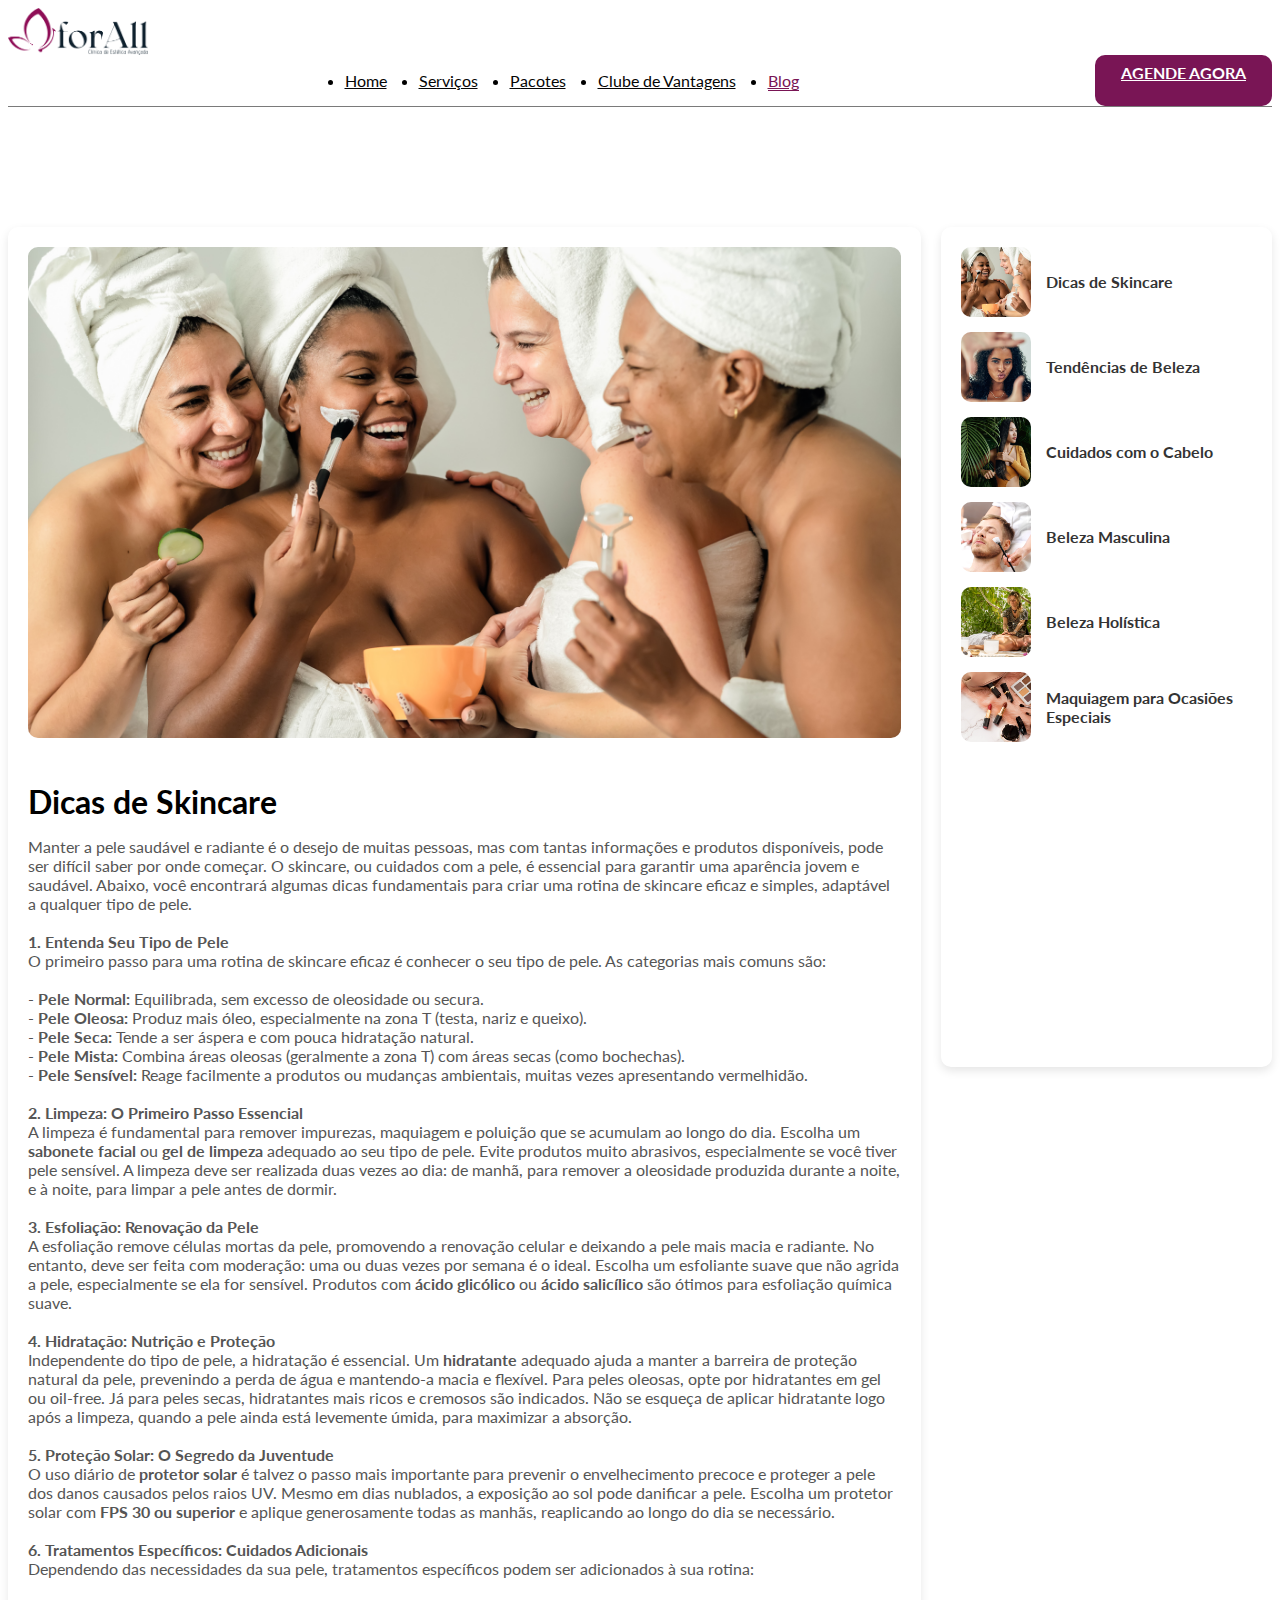
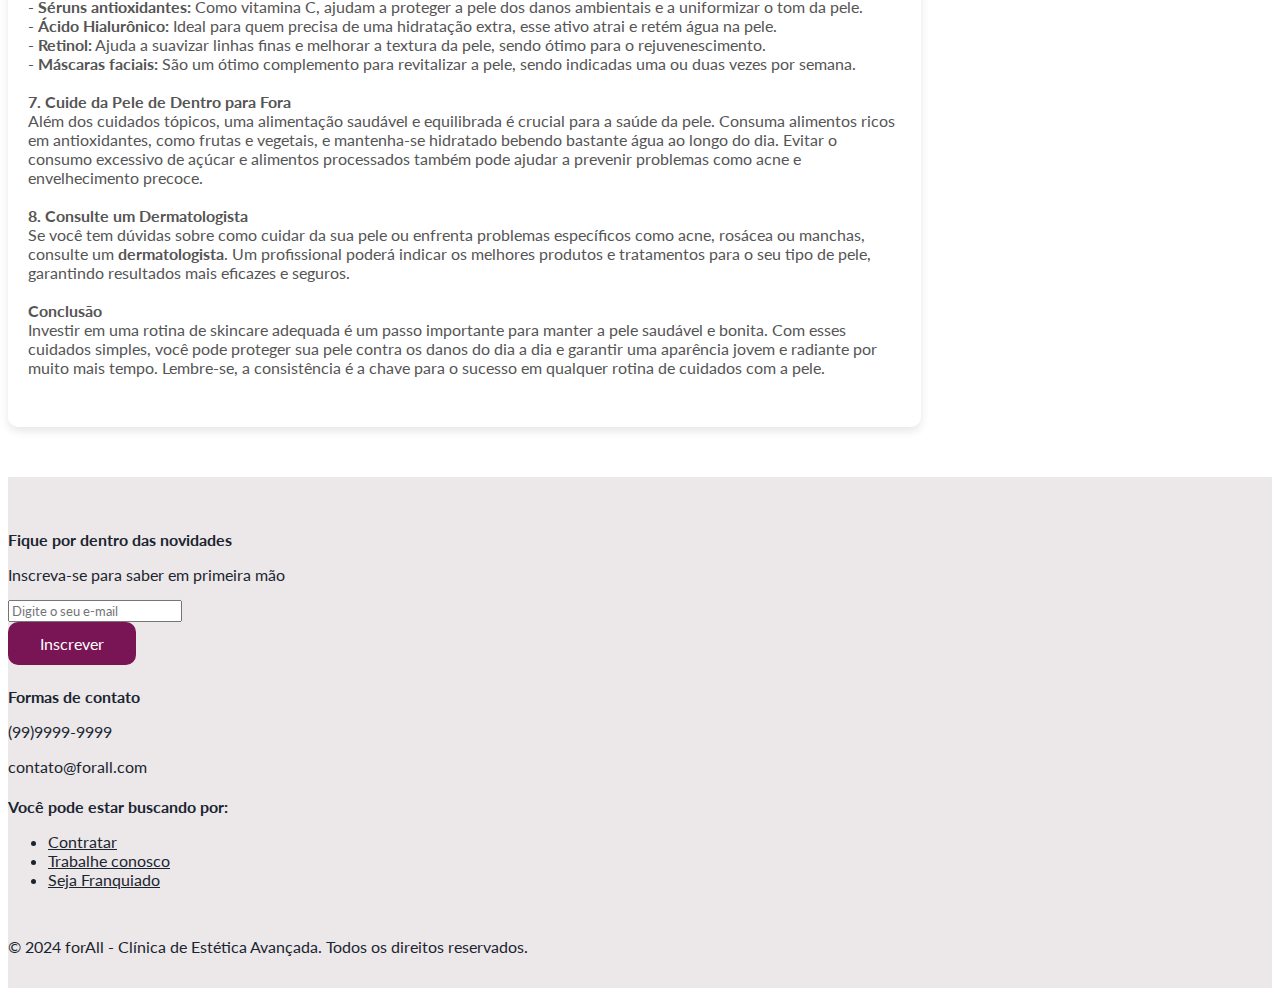
<file: blog.html>
<!DOCTYPE html>
<html lang="en">
  <head>
    <meta charset="UTF-8" />
    <meta http-equiv="X-UA-Compatible" content="IE=edge" />
    <meta name="viewport" content="width=device-width, initial-scale=1.0" />
    <title>forAll - Clínica de Estética Avançada</title>
    <link rel="shortcut icon" href="src/imagens/icone - ForAll Clinica de Estetica Avancada 1.png" type="image/x-icon" />
    <!-- Google fonts Lato -->
    <link rel="preconnect" href="https://fonts.googleapis.com" />
    <link rel="preconnect" href="https://fonts.gstatic.com" crossorigin />
    <link
      href="https://fonts.googleapis.com/css2?family=Lato:ital,wght@0,100;0,300;0,400;0,700;0,900;1,100;1,300;1,400;1,700;1,900&display=swap"
      rel="stylesheet"
    />
    <!-- CSS Bootstrap -->
    <link
      href="https://cdn.jsdelivr.net/npm/bootstrap@5.0.2/dist/css/bootstrap.min.css"
      rel="stylesheet"
      integrity="sha384-EVSTQN3/azprG1Anm3QDgpJLIm9Nao0Yz1ztcQTwFspd3yD65VohhpuuCOmLASjC"
      crossorigin="anonymous"
    />
    <!-- Bootstrap Icons -->
    <link
      rel="stylesheet"
      href="https://cdn.jsdelivr.net/npm/bootstrap-icons@1.5.0/font/bootstrap-icons.css"
    />
    <!-- CSS do projeto -->
    <link rel="stylesheet" href="css/styles.css" />
    <link rel="stylesheet" href="css/blog.css" />

    <!-- JavaScript Bootstrap -->
    <script
      src="https://cdn.jsdelivr.net/npm/bootstrap@5.0.2/dist/js/bootstrap.bundle.min.js"
      integrity="sha384-MrcW6ZMFYlzcLA8Nl+NtUVF0sA7MsXsP1UyJoMp4YLEuNSfAP+JcXn/tWtIaxVXM"
      crossorigin="anonymous"
    ></script>
  </head>
  <body>
    
<!-- NAVBAR ============================================================================================================-->
    <nav class="navbar navbar-expand-lg fixed-top bg-primary-color" id="navbar">
      <div class="container py-3">
        <a class="navbar-brand" href="index.html">
          <img src="src/imagens/Logo Pradão - forAll 2.png" alt="forAll" />
        </a>
        <button
          class="navbar-toggler"
          type="button"
          data-bs-toggle="collapse"
          data-bs-target="#navbar-items"
          aria-controls="navbar-items"
          aria-expanded="false"
          aria-label="Toggle navigation"
        >
          <i class="bi bi-list"></i>
        </button>
        <div class="collapse navbar-collapse" id="navbar-items">
          <ul class="navbar-nav mx-auto">
            <li class="nav-item">
              <a href="index.html" class="nav-link">Home</a>
            </li>
            <li class="nav-item">
              <a href="servicos.html" class="nav-link">Serviços</a>
            </li>
            <li class="nav-item">
              <a href="pacotesdeservicos.html" class="nav-link">Pacotes</a>
            </li>
            <li class="nav-item">
              <a href="clubedevantagens.html" class="nav-link">Clube de Vantagens</a>
            </li>
            <li class="nav-item">
              <a href="blog.html" class="nav-link  active">Blog</a>
            </li>
          </ul>
          <a href="#contact" class="btn btn-cta">Agende Agora</a>
        </div>
    </div>
    </nav>

    <!-- CONTEÚDO DO BLOG -->
    <main class="container fade-in">
        <!-- O conteúdo da main será gerado dinamicamente -->
        <div class="main-content" id="main-content"></div>
        <!-- Barra lateral com as miniaturas -->
        <aside class="sidebar fade-in" id="sidebar"></aside>
    </main>

    <!-- FOOTER -->
    <footer class="container-fluid bg-dark-color" id="footer">
        <div class="container">
            <div class="row">
                <div class="col-12" id="footer-details">
                    <div class="row">
                        <div class="col-12 col-md-4" id="news-container">
                            <h4>Fique por dentro das novidades</h4>
                            <p class="secondary-color">Inscreva-se para saber em primeira mão</p>
                            <form>
                                <div class="mb-3">
                                    <input type="email" class="form-control" placeholder="Digite o seu e-mail" />
                                </div>
                                <button class="btn btn-dark">Inscrever</button>
                            </form>
                        </div>
                        <div class="col-12 col-md-4" id="contact-container">
                            <h4>Formas de contato</h4>
                            <p class="secondary-color">(99)9999-9999</p>
                            <p class="secondary-color">contato@forall.com</p>
                        </div>
                        <div class="col-12 col-md-4" id="links-container">
                            <div class="row">
                                <h4>Você pode estar buscando por:</h4>
                                <div class="col-6">
                                    <ul class="list-unstyled">
                                        <li><a href="#" class="secondary-color">Contratar</a></li>
                                        <li><a href="#" class="secondary-color">Trabalhe conosco</a></li>
                                        <li><a href="#" class="secondary-color">Seja Franquiado</a></li>
                                    </ul>
                                </div>
                            </div>
                        </div>
                    </div>
                </div>
                <!-- FOOTER BOTTOM -->
                <div class="col-12" id="footer-bottom">
                    <div class="row justify-content-between">
                        <div class="text-center secondary-color">
                            <p>&copy; 2024 forAll - Clínica de Estética Avançada. Todos os direitos reservados.</p>
                        </div>
                    </div>
                </div>
            </div>
        </div>
    </footer>
    <script src="JS/blog.js"></script>
    <script>
      document.addEventListener('DOMContentLoaded', function () {
          const fadeElements = document.querySelectorAll('.fade-in');
          
          // Função para adicionar a classe "visible" aos elementos quando entram na tela
          const showElements = () => {
              fadeElements.forEach((el) => {
                  const rect = el.getBoundingClientRect();
                  if (rect.top < window.innerHeight && rect.bottom > 0) {
                      el.classList.add('visible');
                  }
              });
          };
  
          // Mostrar os elementos com a classe fade-in quando a página carregar
          showElements();
  
          // Mostrar os elementos ao rolar a página
          window.addEventListener('scroll', showElements);
      });
  </script>
  
</body>
</html>
</file>
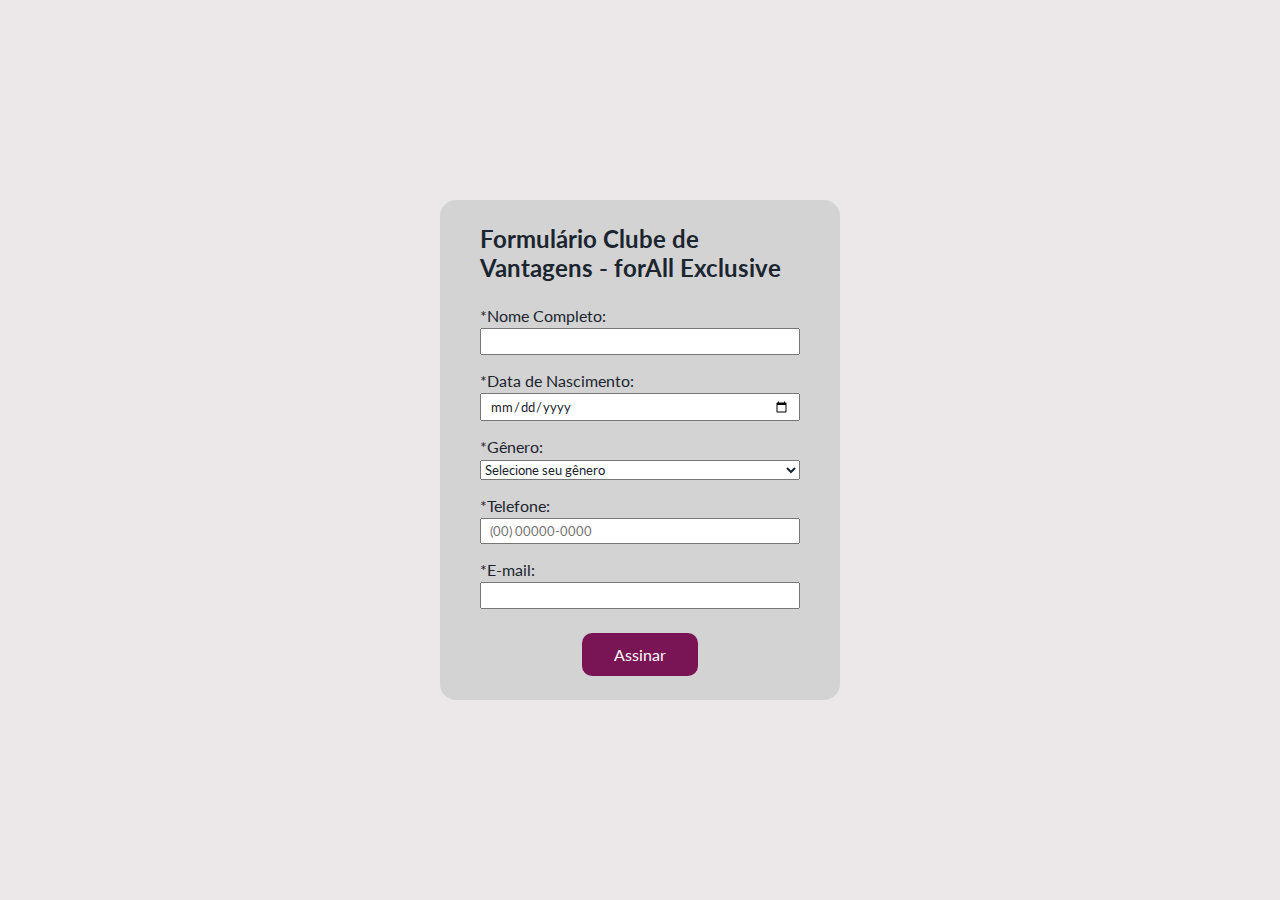
<file: formularioclube.html>
<!DOCTYPE html>
<html lang="en">
  <head>
    <meta charset="UTF-8" />
    <meta http-equiv="X-UA-Compatible" content="IE=edge" />
    <meta name="viewport" content="width=device-width, initial-scale=1.0" />
    <title>forAll - Clínica de Estética Avançada</title>
    <link rel="shortcut icon" href="src/imagens/icone - ForAll Clinica de Estetica Avancada 1.png" type="image/x-icon" />
    <!-- Google fonts Lato -->
    <link rel="preconnect" href="https://fonts.googleapis.com" />
    <link rel="preconnect" href="https://fonts.gstatic.com" crossorigin />
    <link
      href="https://fonts.googleapis.com/css2?family=Lato:ital,wght@0,100;0,300;0,400;0,700;0,900;1,100;1,300;1,400;1,700;1,900&display=swap"
      rel="stylesheet"
    />

    <!-- CSS e JS do projeto -->
    <link rel="stylesheet" href="css/formularioclube.css" />
    <script src="JS/formularioclube.js" defer></script>

  </head>
  <body>
    <form action="" id="formularioclube">
      <h2>Formulário Clube de Vantagens - forAll Exclusive</h2>
      <label for="nome">*Nome Completo:</label>
      <input type="text" id="nome" name="nome">
      <p id="nome-helper" class="helper-text">Mensagem de ajuda</p>
      
      <label for="dataNascimento">*Data de Nascimento:</label>
      <input type="date" id="dataNascimento" name="dataNascimento">
      <p id="dataNascimento-helper" class="helper-text">Mensagem de ajuda</p>
      
      <label for="gender">*Gênero:</label>
      <select id="gender" name="gender">
        <option value="" disabled selected>Selecione seu gênero</option>
        <option value="male">Masculino</option>
        <option value="female">Feminino</option>
      </select>
      <p id="gender-helper" class="helper-text">Mensagem de ajuda</p>
      
      <label for="fone">*Telefone:</label>
      <input type="tel" id="fone" name="fone" required placeholder="(00) 00000-0000" pattern="\(\d{2}\) \d{5}-\d{4}">
      <p id="fone-helper" class="helper-text">Mensagem de ajuda</p>
      
      <label for="email">*E-mail:</label>
      <input type="email" id="email" name="email">
      <p id="email-helper" class="helper-text">Mensagem de ajuda</p>
      
      <button type="submit">Assinar</button>
    </form>
  </body>
</html>
</file>
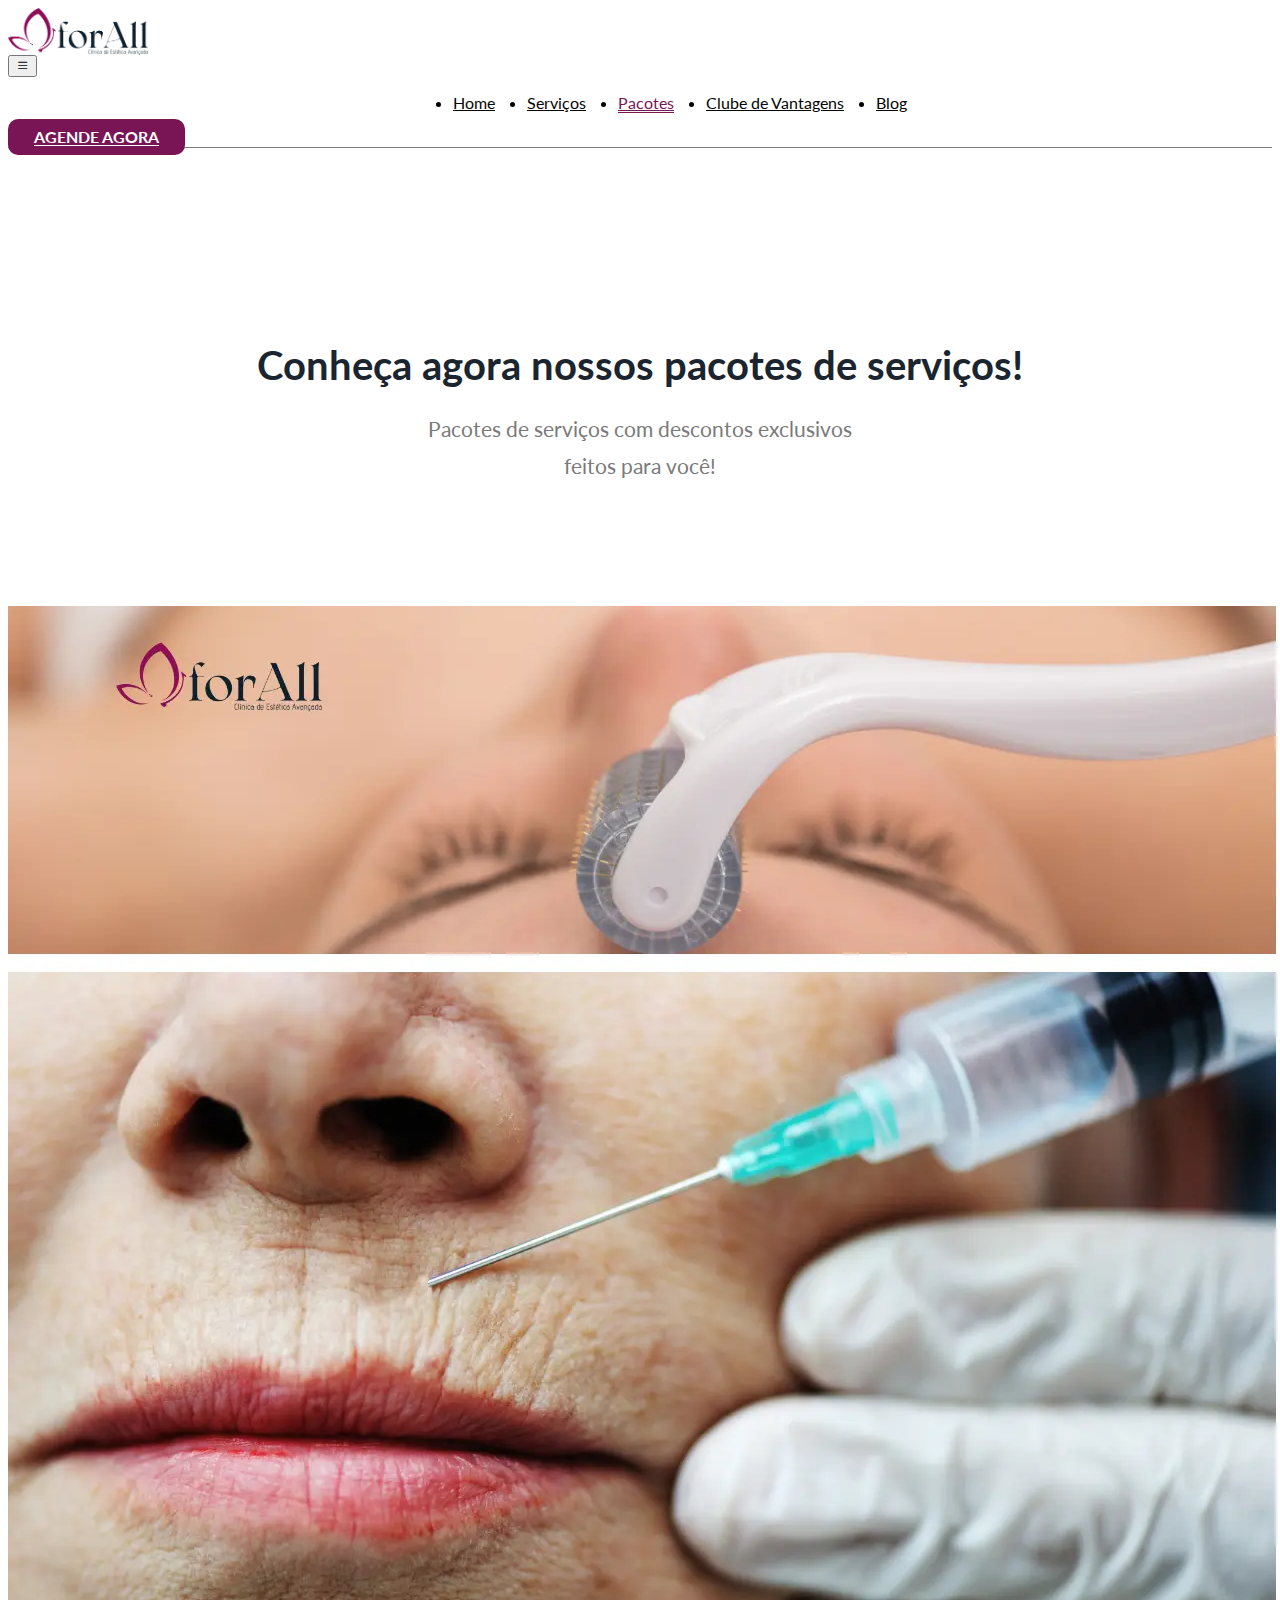
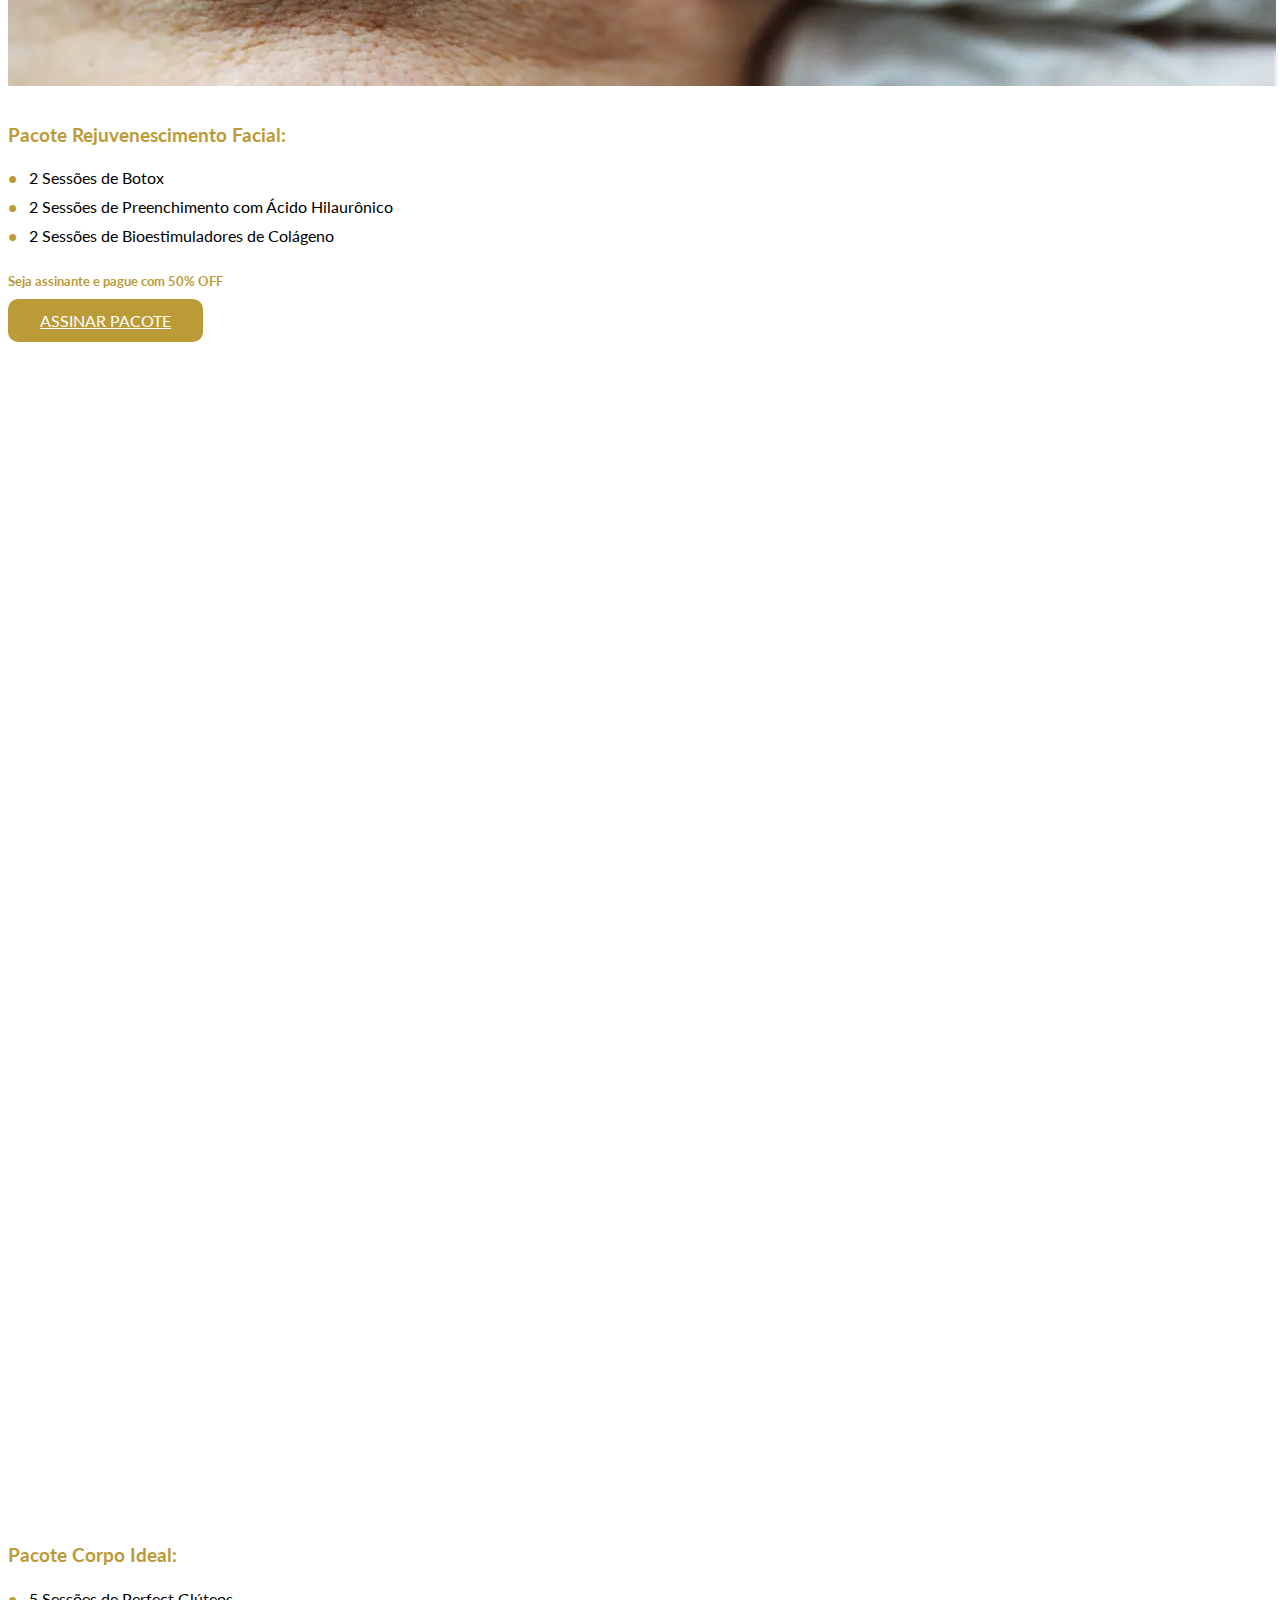
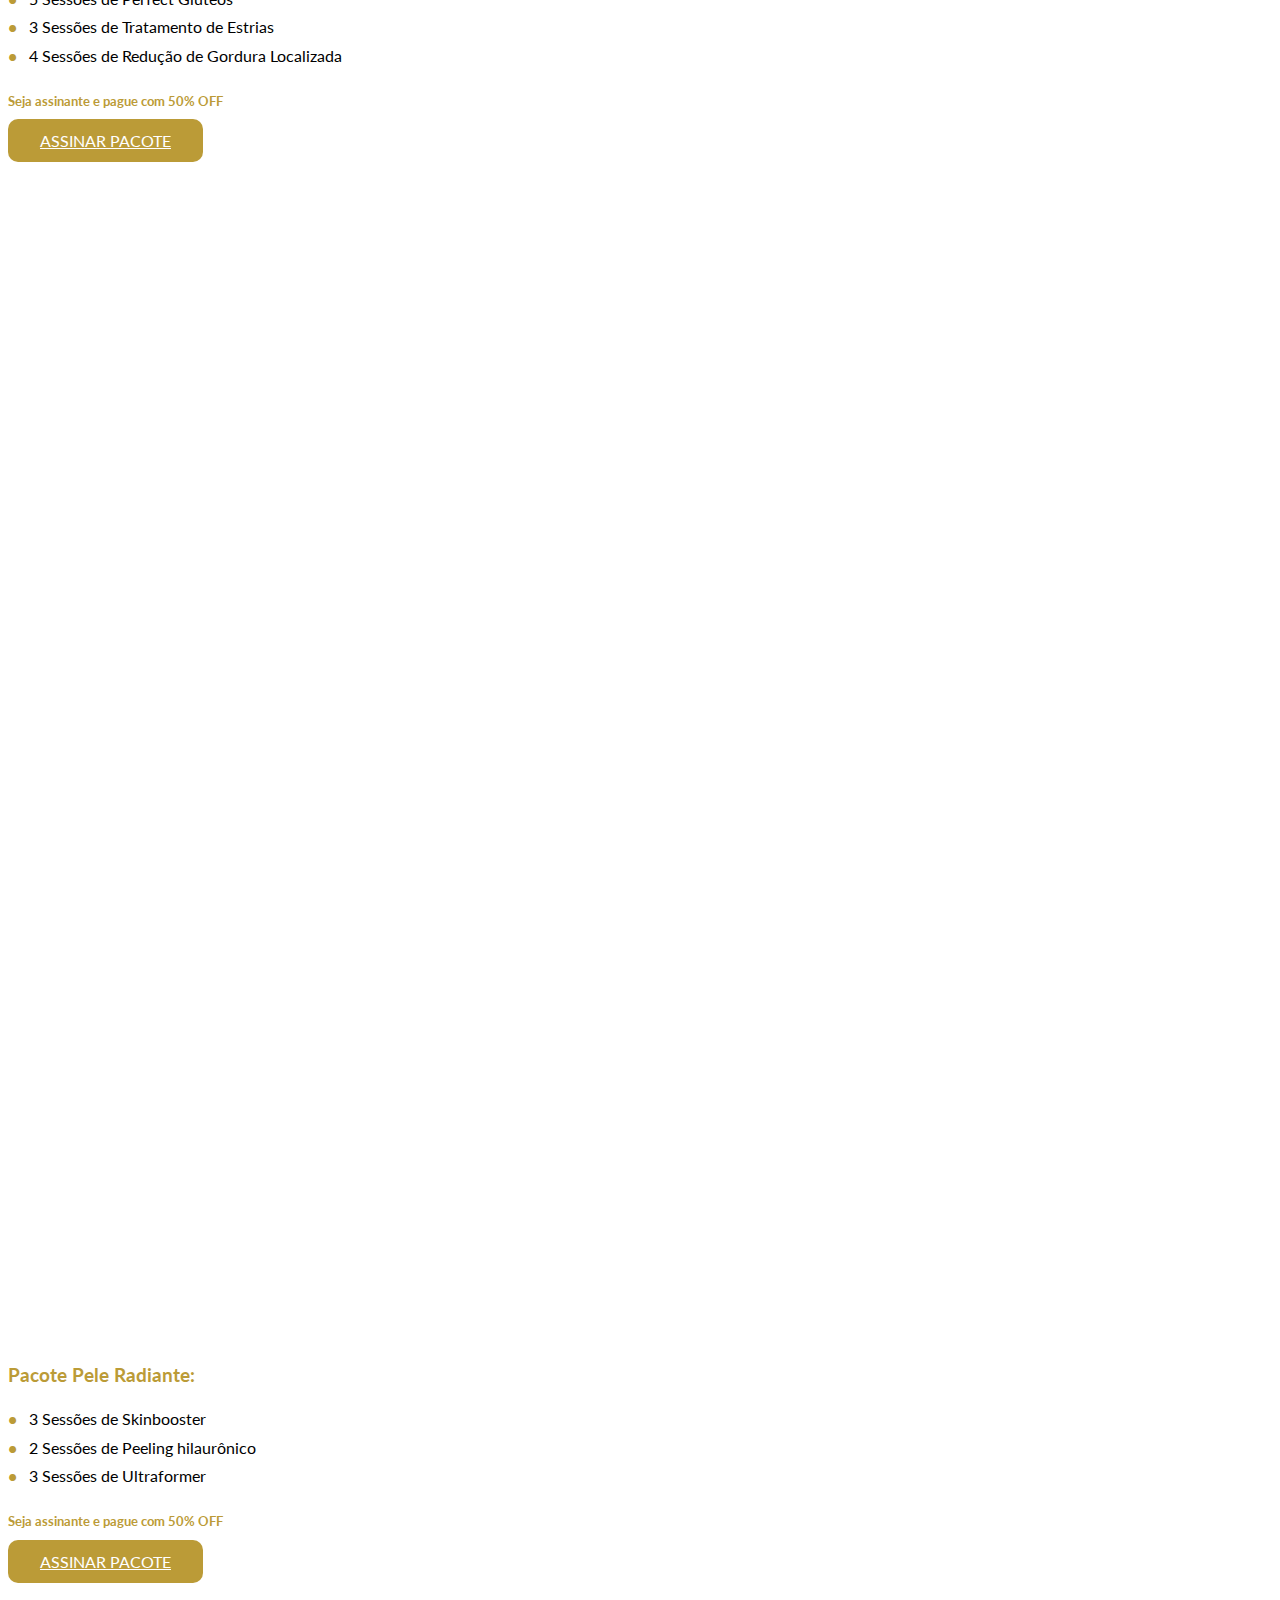
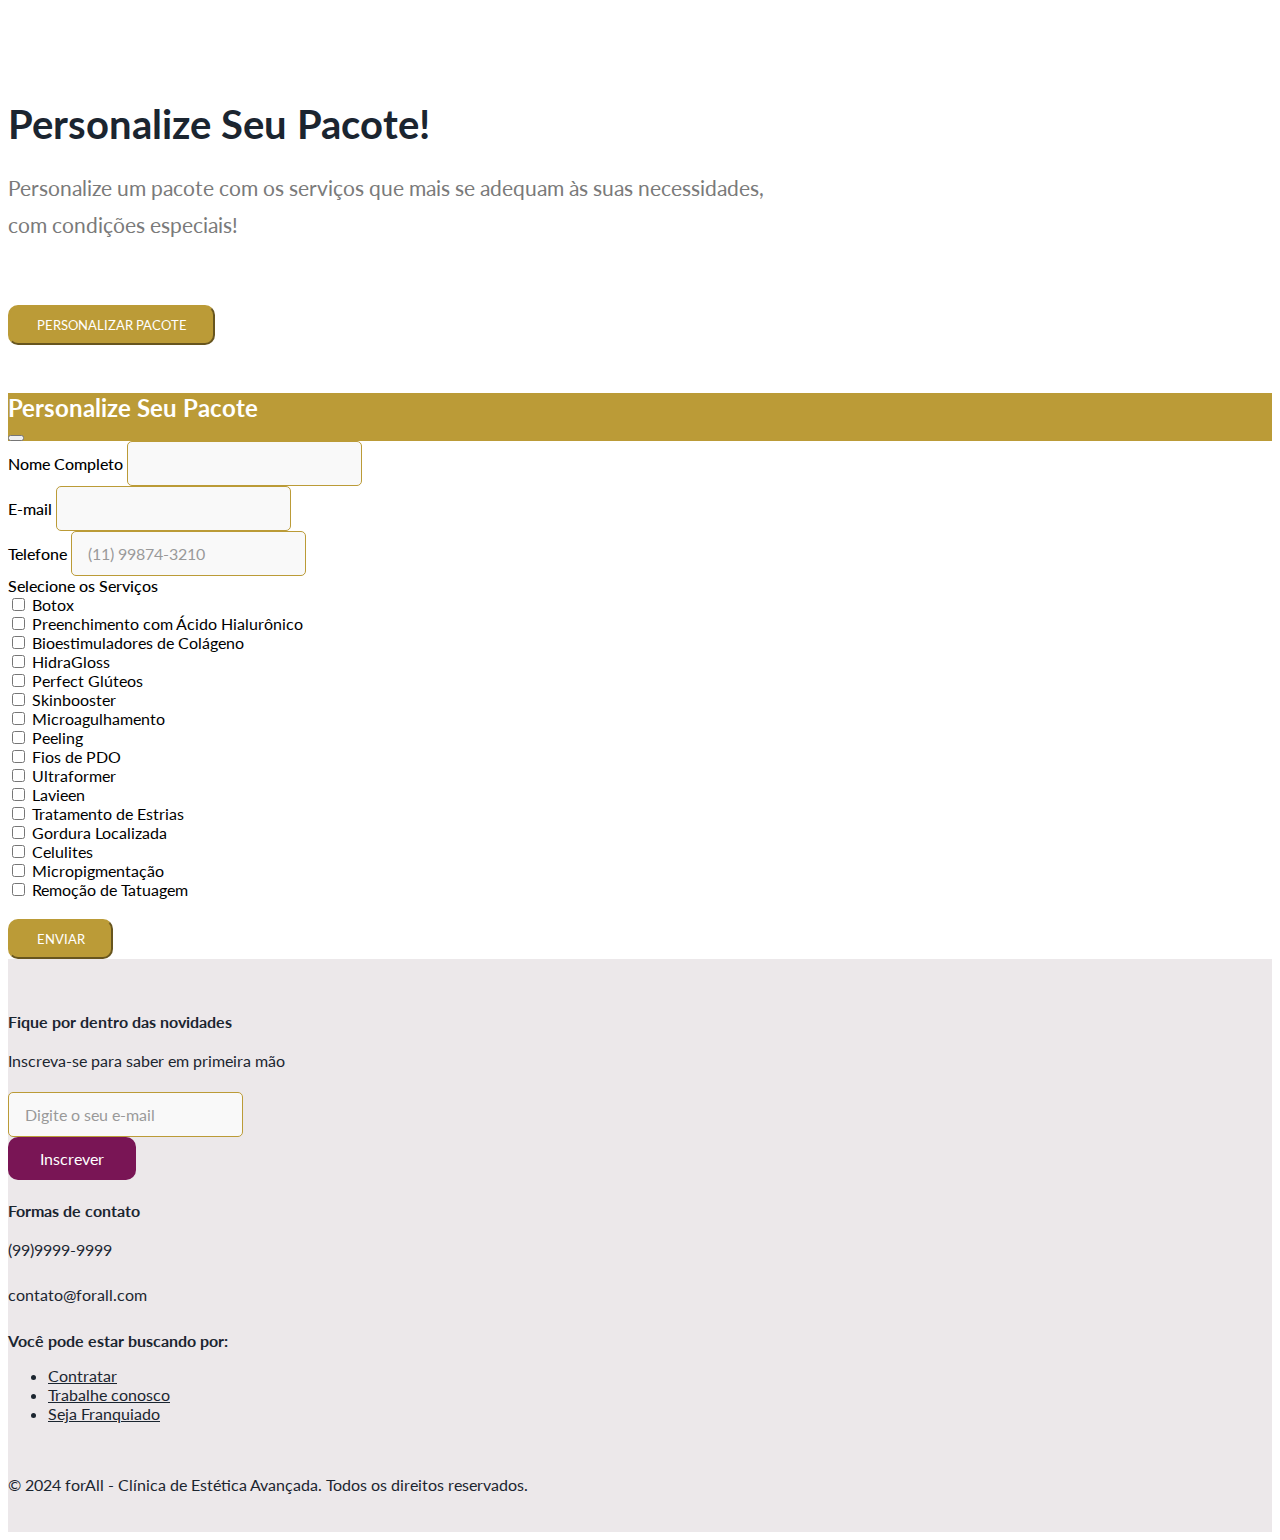
<file: pacotesdeservicos.html>
<!DOCTYPE html>
<html lang="en">
  <head>
    <meta charset="UTF-8" />
    <meta http-equiv="X-Compatible" content="IE=edge" />
    <meta name="viewport" content="width=device-width, initial-scale=1.0" />
    <title>forAll - Clínica de Estética Avançada</title>
    <link rel="shortcut icon" href="src/imagens/icone - ForAll Clinica de Estetica Avancada 1.png" type="image/x-icon" />
    <!-- Google fonts Lato -->
    <link rel="preconnect" href="https://fonts.googleapis.com" />
    <link rel="preconnect" href="https://fonts.gstatic.com" crossorigin />
    <link
      href="https://fonts.googleapis.com/css2?family=Lato:ital,wght@0,100;0,300;0,400;0,700;0,900;1,100;1,300;1,400;1,700;1,900&display=swap"
      rel="stylesheet"
    />
    <!-- CSS Bootstrap -->
    <link
      href="https://cdn.jsdelivr.net/npm/bootstrap@5.0.2/dist/css/bootstrap.min.css"
      rel="stylesheet"
      integrity="sha384-EVSTQN3/azprG1Anm3QDgpJLIm9Nao0Yz1ztcQTwFspd3yD65VohhpuuCOmLASjC"
      crossorigin="anonymous"
    />
    <!-- Bootstrap Icons -->
    <link
      rel="stylesheet"
      href="https://cdn.jsdelivr.net/npm/bootstrap-icons@1.5.0/font/bootstrap-icons.css"
    />
    <!-- CSS do projeto -->
    <link rel="stylesheet" href="css/pacotesdeservicos.css" />
    <link rel="stylesheet" href="css/styles.css" />
    <!-- JavaScript Bootstrap -->
    <script
      src="https://cdn.jsdelivr.net/npm/bootstrap@5.0.2/dist/js/bootstrap.bundle.min.js"
      integrity="sha384-MrcW6ZMFYlzcLA8Nl+NtUVF0sA7MsXsP1UyJoMp4YLEuNSfAP+JcXn/tWtIaxVXM"
      crossorigin="anonymous"
    ></script>
  </head>
  <body>
    <!-- NAVBAR -->
    <nav class="navbar navbar-expand-lg fixed-top bg-primary-color" id="navbar">
      <div class="container py-3">
        <a class="navbar-brand" href="index.html">
          <img src="src/imagens/Logo Pradão - forAll 2.png" alt="forAll" />
        </a>
        <button
          class="navbar-toggler"
          type="button"
          data-bs-toggle="collapse"
          data-bs-target="#navbar-items"
          aria-controls="navbar-items"
          aria-expanded="false"
          aria-label="Toggle navigation"
        >
          <i class="bi bi-list"></i>
        </button>
        <div class="collapse navbar-collapse" id="navbar-items">
          <ul class="navbar-nav mx-auto">
            <li class="nav-item">
              <a href="index.html" class="nav-link">Home</a>
            </li>
            <li class="nav-item">
              <a href="servicos.html" class="nav-link">Serviços</a>
            </li>
            <li class="nav-item">
              <a href="pacotesdeservicos.html" class="nav-link active">Pacotes</a>
            </li>
            <li class="nav-item">
              <a href="clubedevantagens.html" class="nav-link">Clube de Vantagens</a>
            </li>
            <li class="nav-item">
            <a href="blog.html" class="nav-link">Blog</a>
            </li>
          </ul>
          <a href="#contact" class="btn btn-cta">Agende Agora</a>
        </div>
      </div>
    </nav>

    <!-- SESSÃO 1: Pacotes de Serviços -->
    <section id="ps-section-2" class="text-center py-5 bg-white">
      <div class="container">
        <h2 class="headline">Conheça agora nossos pacotes de serviços!</h2>
        <p class="subheadline">Pacotes de serviços com descontos exclusivos<br>feitos para você!</p>
      </div>
    </section>

<!-- SESSÃO 2: Pacote Rejuvenescimento Facial -->
<section id="club1" class="d-flex align-items-center bg-white py-5">
  <div class="container">
    <div class="row align-items-center">
      <div class="col-md-6">
        <img src="src/imagens/forAll - Pacote Rejuvenescimento Facial.webp" class="img-fluid rounded img-slide img-fade-in" alt="Pacote Rejuvenescimento Facial">
      </div>
      <div class="col-md-6">
        <h3><span class="highlight">Pacote Rejuvenescimento Facial:</span></h3>
        <p><span class="bullet-point">•</span> 2 Sessões de Botox<br>
          <span class="bullet-point">•</span> 2 Sessões de Preenchimento com Ácido Hilaurônico<br>
          <span class="bullet-point">•</span> 2 Sessões de Bioestimuladores de Colágeno</p>
        <h5><span class="highlight">Seja assinante e pague com 50% OFF</span></h5>
        <a href="#" class="btn btn-primary-custom">Assinar Pacote</a>
      </div>
    </div>
  </div>
</section>


<!-- SESSÃO 3: Pacote Corpo Ideal -->
<section id="club2" class="d-flex align-items-center">
  <div class="container">
    <div class="row align-items-center">
      <div class="col-md-6">
        <img src="src/imagens/forAll - Pacote Corpo Perfeito.webp" class="img-fluid rounded img-slide img-fade-in" alt="Pacote Corpo Perfeito">
      </div>
      <div class="col-md-6">
        <h3><span class="highlight">Pacote Corpo Ideal:</span></h3>
        <p><span class="bullet-point">•</span> 5 Sessões de Perfect Glúteos<br>
          <span class="bullet-point">•</span> 3 Sessões de Tratamento de Estrias<br>
          <span class="bullet-point">•</span> 4 Sessões de Redução de Gordura Localizada</p>
        <h5><span class="highlight">Seja assinante e pague com 50% OFF</span></h5>
        <a href="#" class="btn btn-primary-custom">Assinar Pacote</a>
      </div>
    </div>
  </div>
</section>

<!-- SESSÃO 4: Pacote Pele Radiante -->
<section id="club3" class="d-flex align-items-center bg-white py-5">
  <div class="container">
    <div class="row align-items-center">
      <div class="col-md-6">
        <img src="src/imagens/forAll - Pacote Pele Radiante.webp" class="img-fluid rounded img-slide img-fade-in" alt="Pacote Pele Radiante">
      </div>
      <div class="col-md-6">
        <h3><span class="highlight">Pacote Pele Radiante:</span></h3>
        <p><span class="bullet-point">•</span> 3 Sessões de Skinbooster<br>
          <span class="bullet-point">•</span> 2 Sessões de Peeling hilaurônico<br>
          <span class="bullet-point">•</span> 3 Sessões de Ultraformer</p>
        <h5><span class="highlight">Seja assinante e pague com 50% OFF</span></h5>
        <a href="#" class="btn btn-primary-custom">Assinar Pacote</a>
      </div>
    </div>
  </div>
</section>


    <!-- SESSÃO 5: Personalize Seu Pacote -->
    <section id="ps-section-3" class="text-center py-5 bg-white">
      <div class="container">
        <h2 class="headline">Personalize Seu Pacote!</h2>
        <p class="subheadline">Personalize um pacote com os serviços que mais se adequam às suas necessidades,<br>com condições especiais!</p>
        <button class="btn btn-primary-custom" data-bs-toggle="modal" data-bs-target="#personalizeModal">Personalizar Pacote</button>
      </div>
    </section>

<!-- MODAL PERSONALIZE PACOTE -->
<div class="modal fade" id="personalizeModal" tabindex="-1" aria-labelledby="personalizeModalLabel" aria-hidden="true">
  <div class="modal-dialog">
    <div class="modal-content">
      <div class="modal-header">
        <h5 class="modal-title" id="personalizeModalLabel">Personalize Seu Pacote</h5>
        <button type="button" class="btn-close" data-bs-dismiss="modal" aria-label="Close"></button>
      </div>
      <div class="modal-body">
        <form id="personalizeForm">
          <div class="mb-3">
            <label for="name" class="form-label">Nome Completo</label>
            <input type="text" class="form-control" id="name" required pattern="^[a-zA-ZÀ-ÿ]+ [a-zA-ZÀ-ÿ]+( [a-zA-ZÀ-ÿ]+)*$" title="Digite pelo menos o nome e o sobrenome">
          </div>
          <div class="mb-3">
            <label for="email" class="form-label">E-mail</label>
            <input type="email" class="form-control" id="email" required pattern="[a-z0-9._%+-]+@[a-z0-9.-]+\.[a-z]{2,}$" title="Digite um e-mail válido">
          </div>
          <div class="mb-3">
            <label for="phone" class="form-label">Telefone</label>
            <input type="tel" class="form-control" id="phone" required placeholder="(11) 99874-3210" pattern="\(\d{2}\) \d{5}-\d{4}" title="Digite no formato (11) 99874-3210">
          </div>
          <div class="mb-3">
            <label for="services" class="form-label">Selecione os Serviços</label>
            <div id="services">
              <!-- Listando todos os serviços em caixas de seleção -->
              <div class="form-check">
              <input class="form-check-input" type="checkbox" value="Botox" id="service1">
                <label class="form-check-label" for="service1">Botox</label>
              </div>
              <div class="form-check">
                <input class="form-check-input" type="checkbox" value="Preenchimento com Ácido Hialurônico" id="service2">
                <label class="form-check-label" for="service2">Preenchimento com Ácido Hialurônico</label>
              </div>
              <div class="form-check">
                <input class="form-check-input" type="checkbox" value="Bioestimuladores de Colágeno" id="service3">
                <label class="form-check-label" for="service3">Bioestimuladores de Colágeno</label>
              </div>
              <div class="form-check">
                <input class="form-check-input" type="checkbox" value="HidraGloss" id="service4">
                <label class="form-check-label" for="service4">HidraGloss</label>
              </div>
              <div class="form-check">
                <input class="form-check-input" type="checkbox" value="Perfect Glúteos" id="service5">
                <label class="form-check-label" for="service5">Perfect Glúteos</label>
              </div>
              <div class="form-check">
                <input class="form-check-input" type="checkbox" value="Skinbooster" id="service6">
                <label class="form-check-label" for="service6">Skinbooster</label>
              </div>
              <div class="form-check">
                <input class="form-check-input" type="checkbox" value="Microagulhamento" id="service7">
                <label class="form-check-label" for="service7">Microagulhamento</label>
              </div>
              <div class="form-check">
                <input class="form-check-input" type="checkbox" value="Peeling" id="service8">
                <label class="form-check-label" for="service8">Peeling</label>
              </div>
              <div class="form-check">
                <input class="form-check-input" type="checkbox" value="Fios de PDO" id="service9">
                <label class="form-check-label" for="service9">Fios de PDO</label>
              </div>
              <div class="form-check">
                <input class="form-check-input" type="checkbox" value="Ultraformer" id="service10">
                <label class="form-check-label" for="service10">Ultraformer</label>
              </div>
              <div class="form-check">
                <input class="form-check-input" type="checkbox" value="Lavieen" id="service11">
                <label class="form-check-label" for="service11">Lavieen</label>
              </div>
              <div class="form-check">
                <input class="form-check-input" type="checkbox" value="Tratamento de Estrias" id="service12">
                <label class="form-check-label" for="service12">Tratamento de Estrias</label>
              </div>
              <div class="form-check">
                <input class="form-check-input" type="checkbox" value="Gordura Localizada" id="service13">
                <label class="form-check-label" for="service13">Gordura Localizada</label>
              </div>
              <div class="form-check">
                <input class="form-check-input" type="checkbox" value="Celulites" id="service14">
                <label class="form-check-label" for="service14">Celulites</label>
              </div>
              <div class="form-check">
                <input class="form-check-input" type="checkbox" value="Micropigmentação" id="service15">
                <label class="form-check-label" for="service15">Micropigmentação</label>
              </div>
              <div class="form-check">
                <input class="form-check-input" type="checkbox" value="Remoção de Tatuagem" id="service16">
                <label class="form-check-label" for="service16">Remoção de Tatuagem</label>
              </div>
            </div>
          </div>
          <div id="errorMessage" class="text-danger" style="display:none;"></div>
          <div id="confirmationMessage" class="text-success" style="display:none;">
            Em breve nossa equipe irá entrar em contato para fazer o seu agendamento!
          </div>
          <button type="submit" class="btn btn-primary-custom">Enviar</button>
        </form>
      </div>
    </div>
  </div>
</div>


    <!-- FOOTER -->
    <footer class="container-fluid bg-dark-color" id="footer">
      <div class="container">
        <div class="row">
          <div class="col-12" id="footer-details">
            <div class="row">
              <div class="col-12 col-md-4" id="news-container">
                <h4>Fique por dentro das novidades</h4>
                <p class="secondary-color">
                  Inscreva-se para saber em primeira mão
                </p>
                <form>
                  <div class="mb-3">
                    <input
                      type="email"
                      class="form-control"
                      placeholder="Digite o seu e-mail"
                    />
                  </div>
                  <button class="btn btn-dark">Inscrever</button>
                </form>
              </div>
              <div class="col-12 col-md-4" id="contact-container">
                <h4>Formas de contato</h4>
                <p class="secondary-color">(99)9999-9999</p>
                <p class="secondary-color">contato@forall.com</p>
              </div>
              <div class="col-12 col-md-4" id="links-container">
                <div class="row">
                  <h4>Você pode estar buscando por:</h4>               
                  <div class="col-6">
                    <ul class="list-unstyled">
                      <li><a href="#" class="secondary-color">Contratar</a></li>
                      <li>
                        <a href="#" class="secondary-color">Trabalhe conosco</a>
                      </li>
                      <li><a href="#" class="secondary-color">Seja Franquiado</a></li>
                    </ul>
                  </div>
                </div>
              </div>
            </div>
          </div>
          <!-- FOOTER BOTTOM -->
          <div class="col-12" id="footer-bottom">
            <div class="row justify-content-between">             
                <div class="text-center secondary-color">
                    <p>&copy; 2024 forAll - Clínica de Estética Avançada. Todos os direitos reservados.</p>
                </div>
            </div>
          </div>
        </div>
      </div>
    </footer>

    <!-- JavaScript para o Modal -->
    <script>
document.getElementById('personalizeForm').addEventListener('submit', function(event) {
    event.preventDefault();
    const name = document.getElementById('name').value.trim();
    const email = document.getElementById('email').value.trim();
    const phone = document.getElementById('phone').value.trim();
    const services = document.querySelectorAll('#services input[type="checkbox"]:checked');
    const errorMessage = document.getElementById('errorMessage');
    const confirmationMessage = document.getElementById('confirmationMessage');
    
    // Validação básica do formulário
    const namePattern = /^[a-zA-ZÀ-ÿ]+ [a-zA-ZÀ-ÿ]+( [a-zA-ZÀ-ÿ]+)*$/;
    const emailPattern = /^[a-z0-9._%+-]+@[a-z0-9.-]+\.[a-z]{2,}$/;
    const phonePattern = /^\(\d{2}\) \d{5}-\d{4}$/;

    if (!name.match(namePattern)) {
        errorMessage.style.display = 'block';
        errorMessage.textContent = 'Por favor, digite seu nome completo.';
    } else if (!email.match(emailPattern)) {
        errorMessage.style.display = 'block';
        errorMessage.textContent = 'Por favor, digite um e-mail válido.';
    } else if (!phone.match(phonePattern)) {
        errorMessage.style.display = 'block';
        errorMessage.textContent = 'Por favor, digite um número de telefone válido no formato (11) 99874-3210.';
    } else if (services.length < 3) {
        errorMessage.style.display = 'block';
        errorMessage.textContent = 'Por favor, selecione pelo menos 3 serviços.';
    } else {
        errorMessage.style.display = 'none';
        confirmationMessage.style.display = 'block';
        
        // Limpar o formulário após o envio bem-sucedido
        document.getElementById('personalizeForm').reset();
        
        // Ocultar a mensagem de confirmação após alguns segundos e fechar o modal
        setTimeout(function() {
            confirmationMessage.style.display = 'none';
            var modal = bootstrap.Modal.getInstance(document.getElementById('personalizeModal'));
            modal.hide();
        }, 3000);
    }
});

document.getElementById('phone').addEventListener('input', function(event) {
    let input = event.target.value.replace(/\D/g, ''); // Remove todos os caracteres que não são dígitos
    input = input.substring(0, 11); // Limita o número de caracteres a 11 (DD + 9 dígitos)

    const part1 = input.substring(0, 2);
    const part2 = input.substring(2, 7);
    const part3 = input.substring(7, 11);

    if (input.length > 7) {
        event.target.value = `(${part1}) ${part2}-${part3}`;
    } else if (input.length > 2) {
        event.target.value = `(${part1}) ${part2}`;
    } else if (input.length > 0) {
        event.target.value = `(${part1}`;
    }
});

    </script>
  <script>
    document.addEventListener('DOMContentLoaded', function () {
      const images = document.querySelectorAll('.img-fade-in');
      
      // Função para adicionar a classe "show" às imagens quando entram na tela
      const showImages = () => {
        images.forEach((img) => {
          const rect = img.getBoundingClientRect();
          if (rect.top < window.innerHeight && rect.bottom > 0) {
            img.classList.add('show');
          }
        });
      };
    
      // Mostrar imagens quando a página carregar
      showImages();
    
      // Mostrar imagens ao rolar a página
      window.addEventListener('scroll', showImages);
    });
    </script>
    
  </body>
</html>
</file>
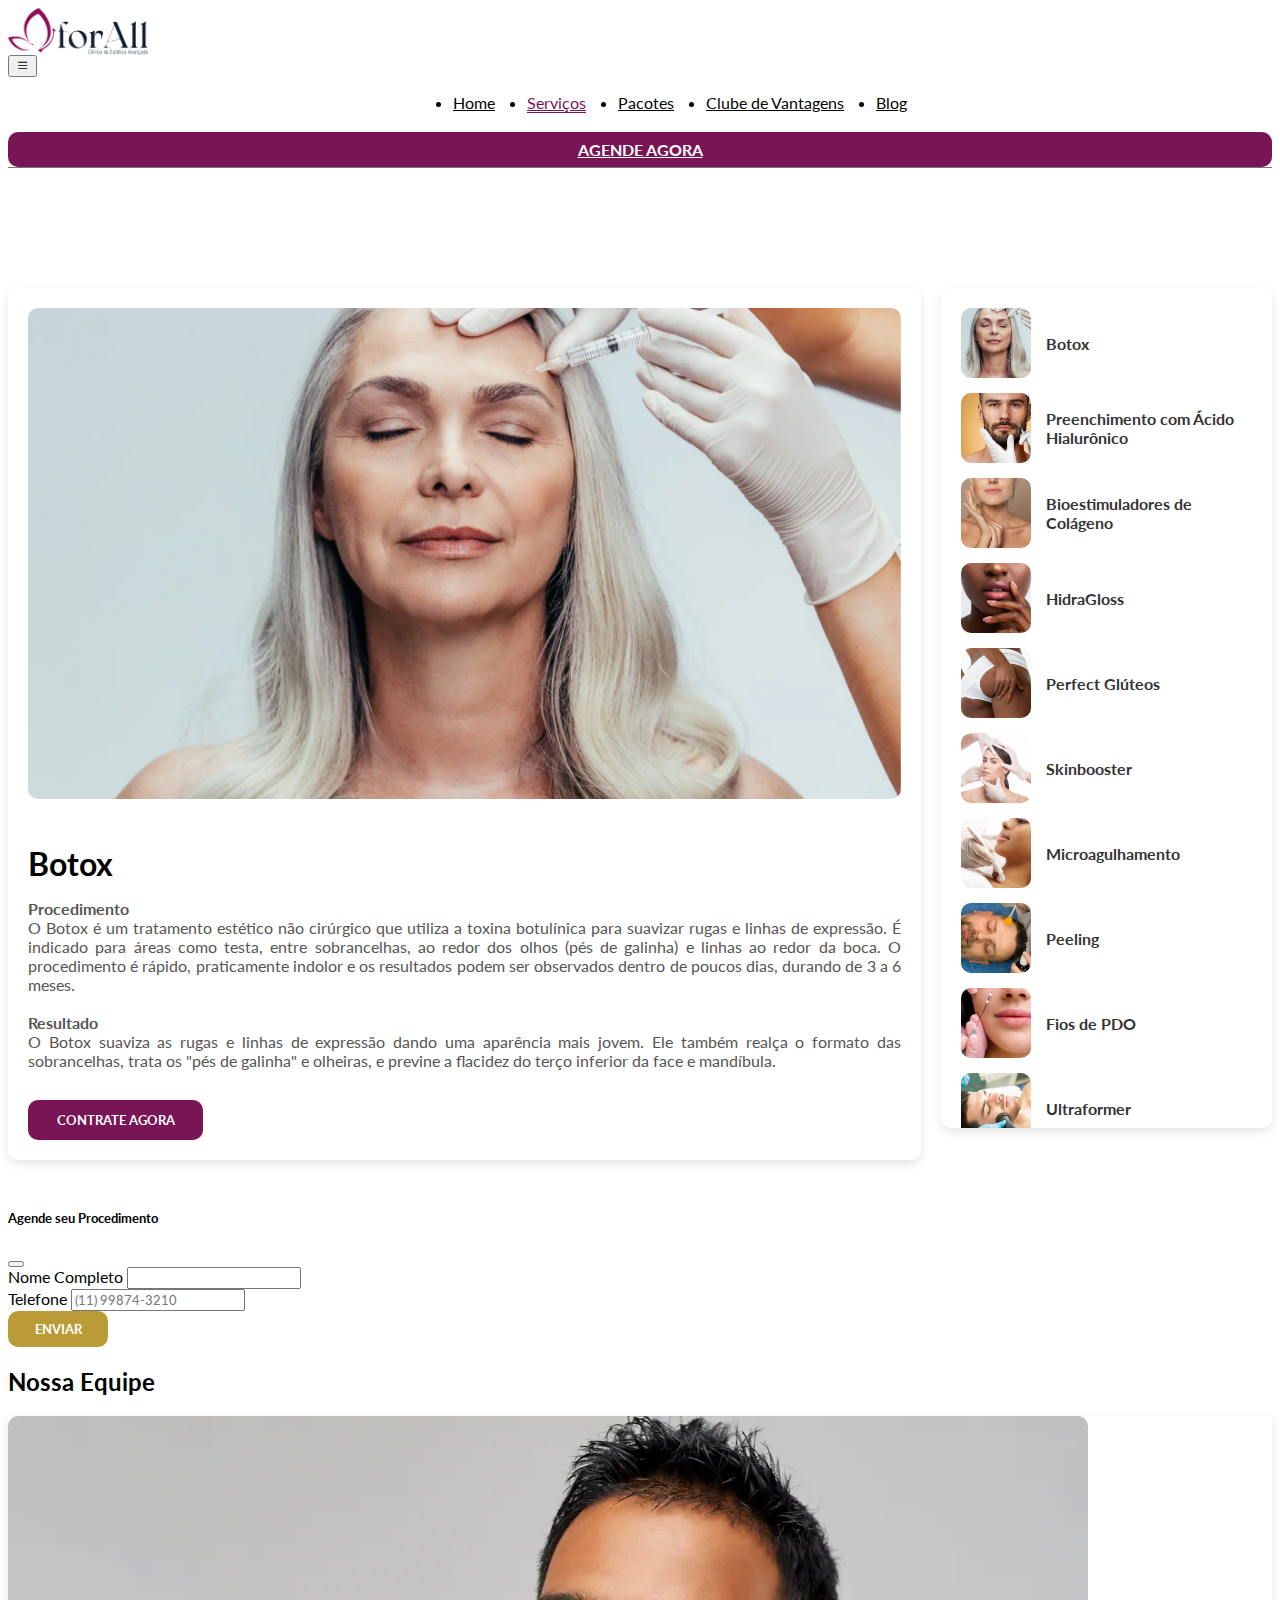
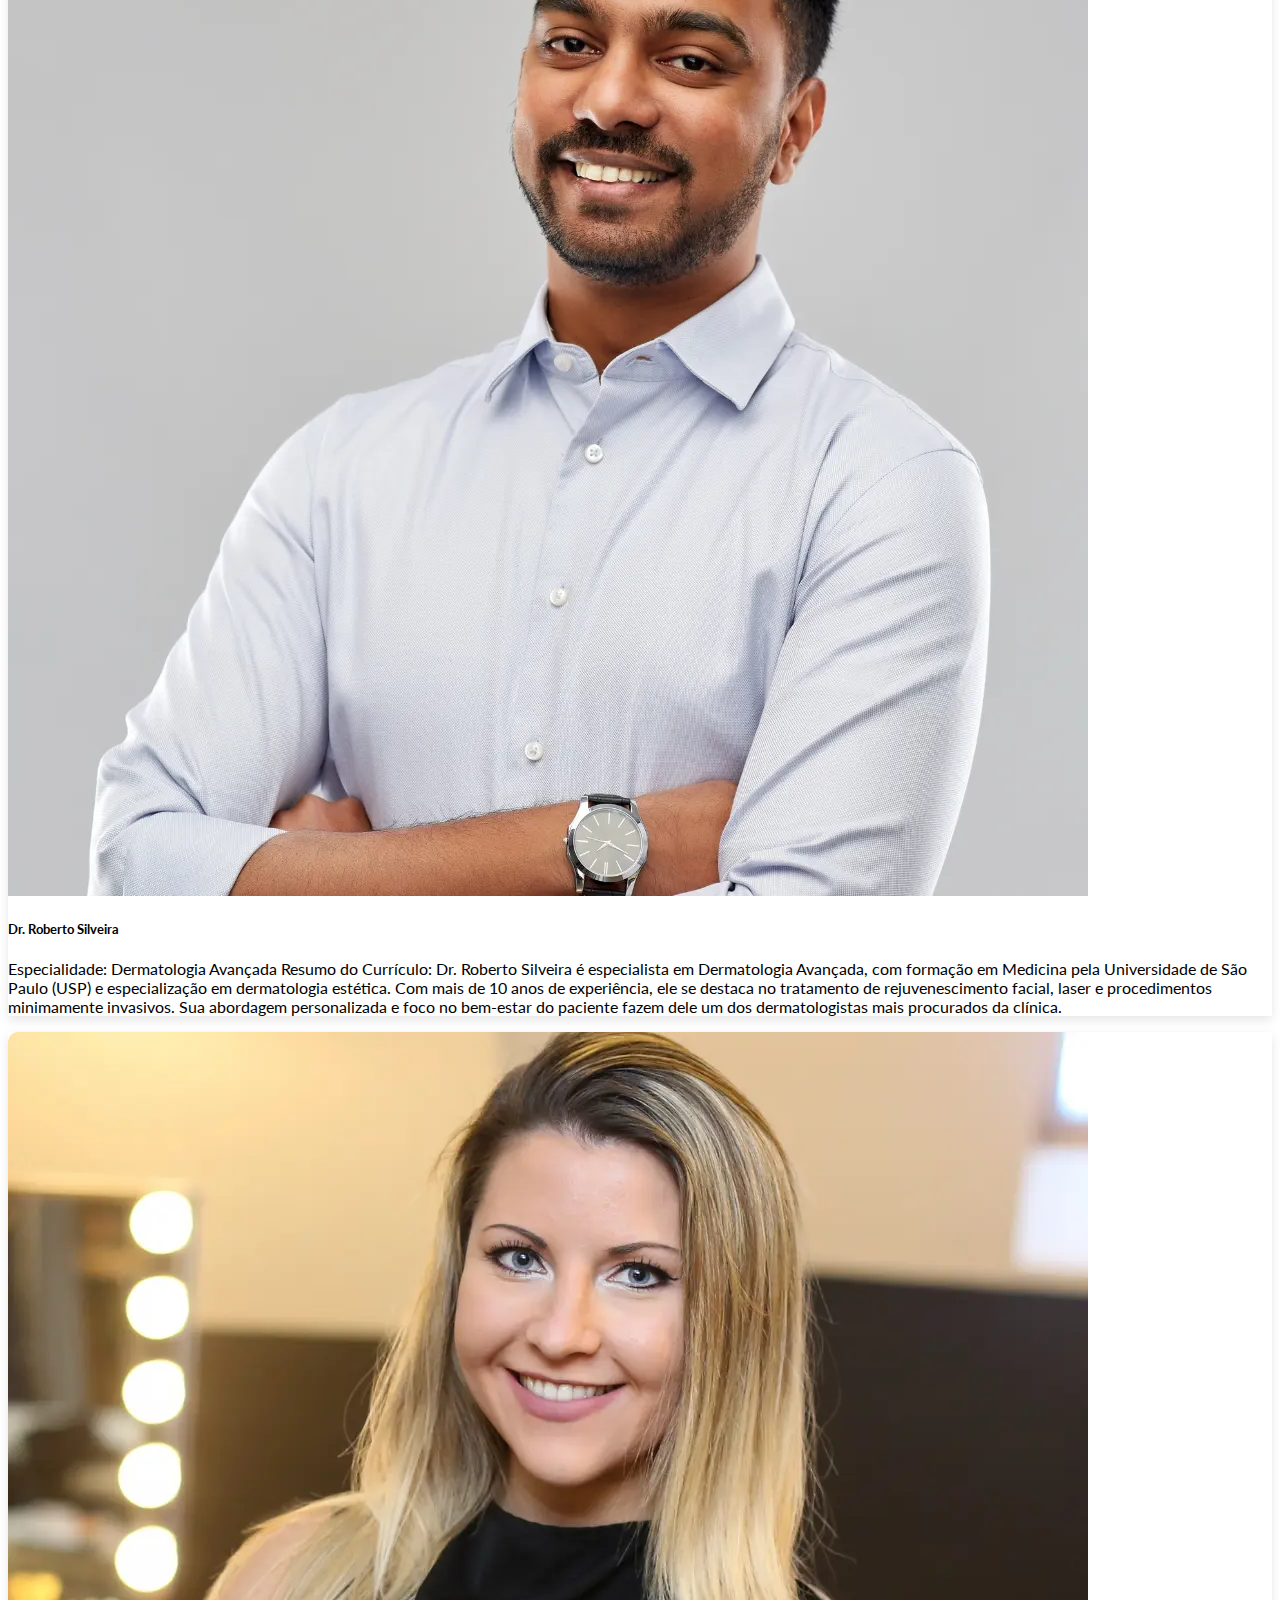
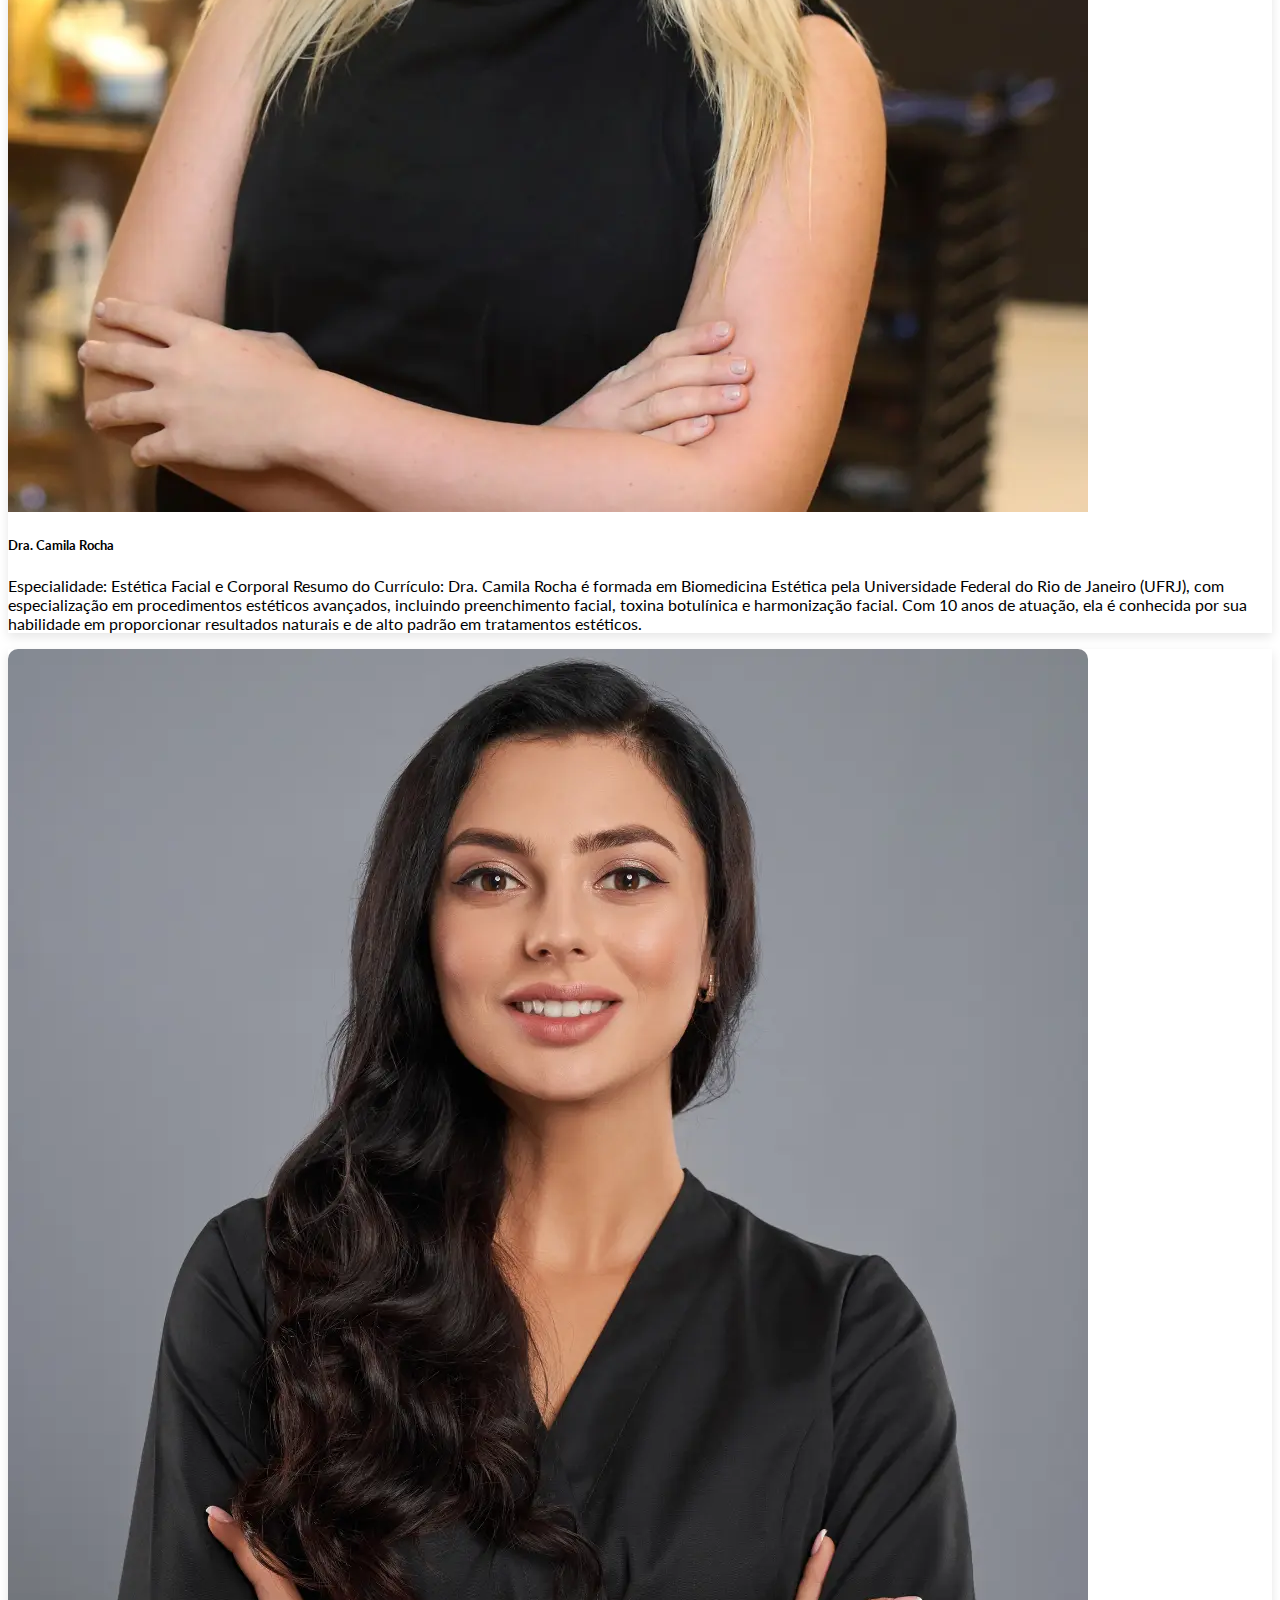
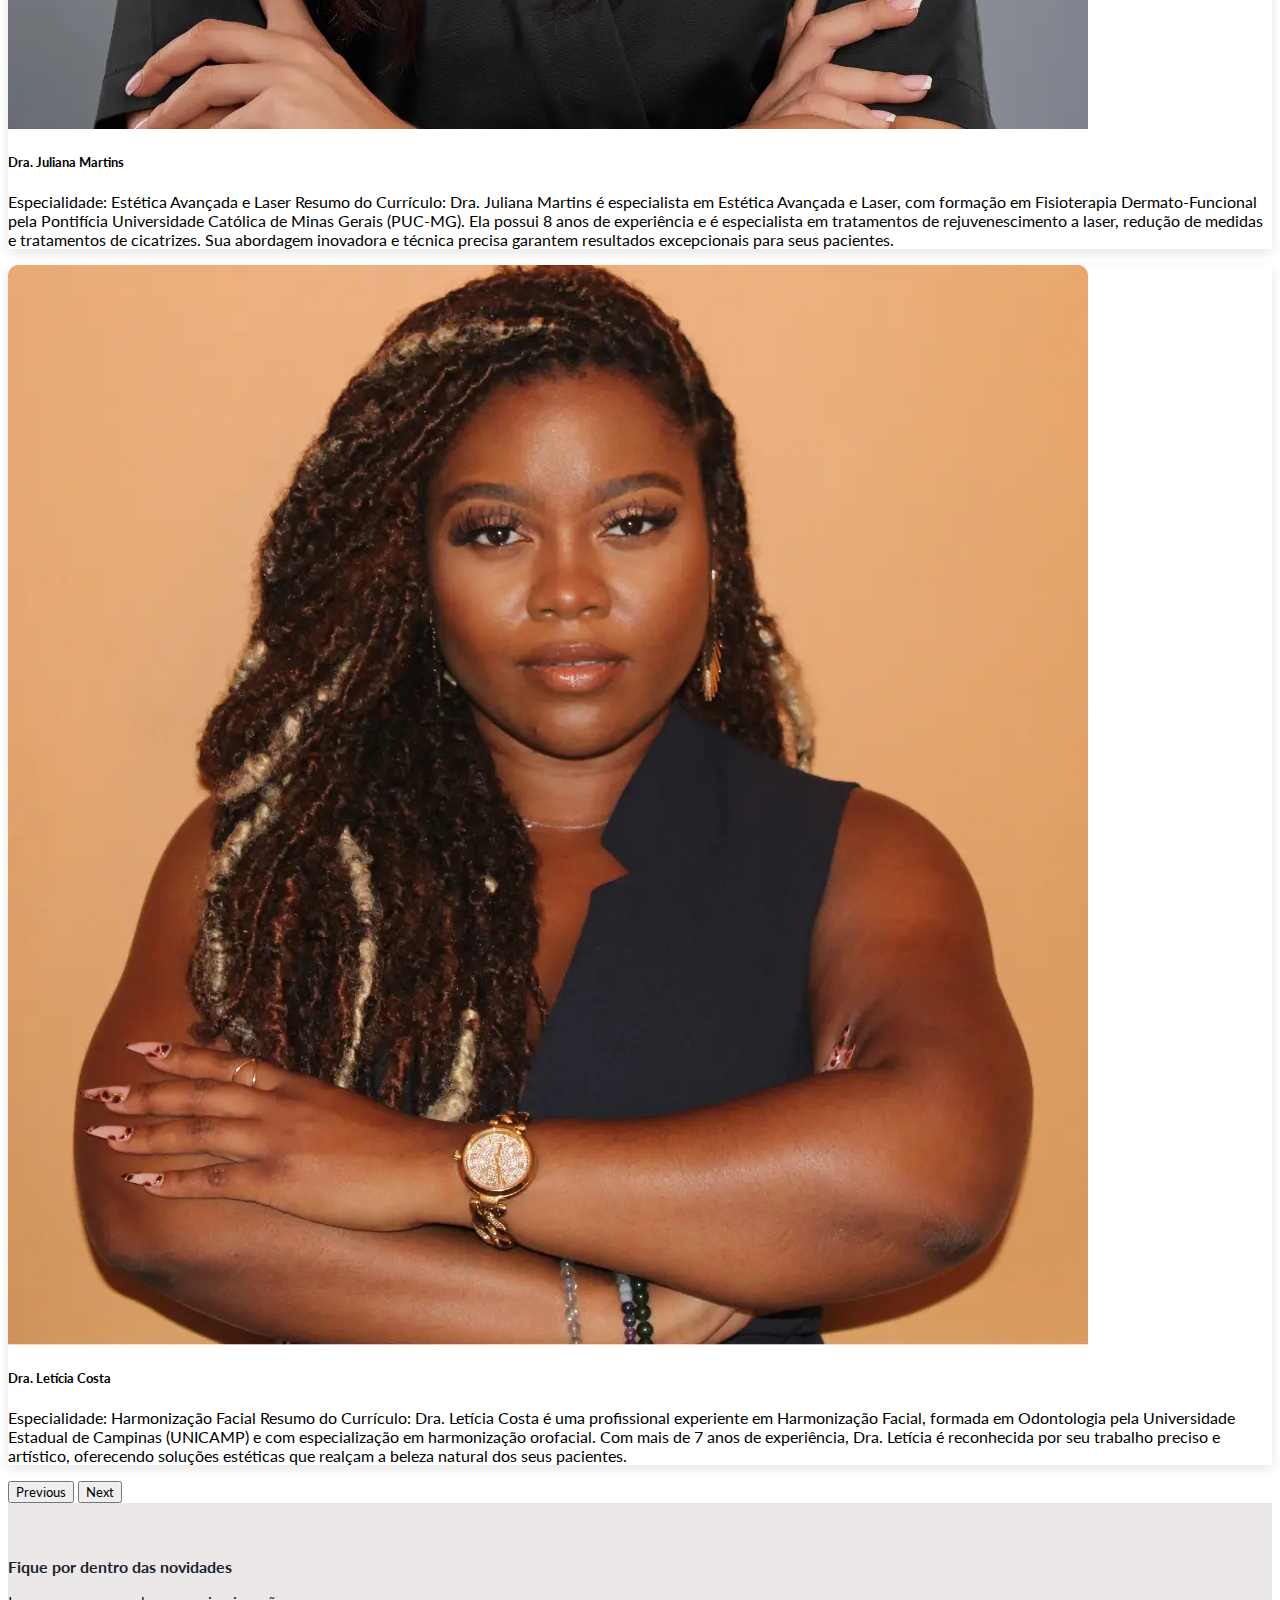
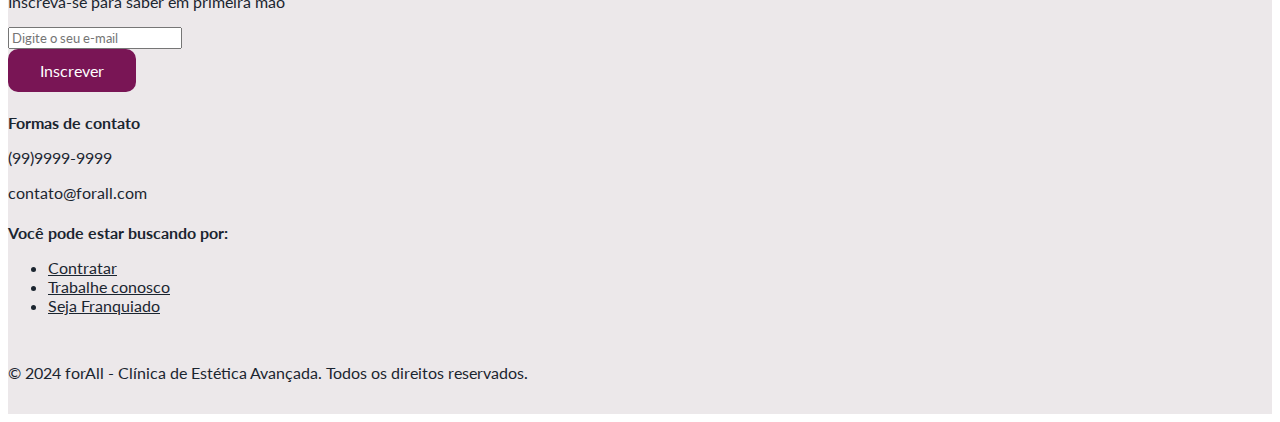
<file: servicos.html>
<!DOCTYPE html>
<html lang="en">

<head>
  <meta charset="UTF-8" />
  <meta http-equiv="X-UA-Compatible" content="IE=edge" />
  <meta name="viewport" content="width=device-width, initial-scale=1.0" />
  <title>forAll - Clínica de Estética Avançada</title>
  <link rel="shortcut icon" href="src/imagens/icone - ForAll Clinica de Estetica Avancada 1.png" type="image/x-icon" />
  <!-- Google fonts Lato -->
  <link rel="preconnect" href="https://fonts.googleapis.com" />
  <link rel="preconnect" href="https://fonts.gstatic.com" crossorigin />
  <link
    href="https://fonts.googleapis.com/css2?family=Lato:ital,wght@0,100;0,300;0,400;0,700;0,900&display=swap"
    rel="stylesheet" />
  <!-- CSS Bootstrap -->
  <link href="https://cdn.jsdelivr.net/npm/bootstrap@5.0.2/dist/css/bootstrap.min.css" rel="stylesheet"
    integrity="sha384-EVSTQN3/azprG1Anm3QDgpJLIm9Nao0Yz1ztcQTwFspd3yD65VohhpuuCOmLASjC" crossorigin="anonymous" />
  <!-- Bootstrap Icons -->
  <link rel="stylesheet" href="https://cdn.jsdelivr.net/npm/bootstrap-icons@1.5.0/font/bootstrap-icons.css" />
  <!-- CSS do projeto -->
  <link rel="stylesheet" href="css/servicos.css" />
  <link rel="stylesheet" href="css/styles.css" />
  <script src="JS/servicos.js" defer></script>
  <!-- JavaScript Bootstrap -->
  <script src="https://cdn.jsdelivr.net/npm/bootstrap@5.0.2/dist/js/bootstrap.bundle.min.js"
    integrity="sha384-MrcW6ZMFYlzcLA8Nl+NtUVF0sA7MsXsP1UyJoMp4YLEuNSfAP+JcXn/tWtIaxVXM"
    crossorigin="anonymous"></script>
</head>

<body>
<!-- NAVBAR ============================================================================================================-->
<nav class="navbar navbar-expand-lg fixed-top bg-primary-color" id="navbar">
  <div class="container py-3">
    <a class="navbar-brand" href="index.html">
      <img src="src/imagens/Logo Pradão - forAll 2.png" alt="forAll" />
    </a>
    <button
      class="navbar-toggler"
      type="button"
      data-bs-toggle="collapse"
      data-bs-target="#navbar-items"
      aria-controls="navbar-items"
      aria-expanded="false"
      aria-label="Toggle navigation"
    >
      <i class="bi bi-list"></i>
    </button>
    <div class="collapse navbar-collapse" id="navbar-items">
      <ul class="navbar-nav mx-auto">
        <li class="nav-item">
          <a href="index.html" class="nav-link">Home</a>
        </li>
        <li class="nav-item">
          <a href="servicos.html" class="nav-link active">Serviços</a>
        </li>
        <li class="nav-item">
          <a href="pacotesdeservicos.html" class="nav-link">Pacotes</a>
        </li>
        <li class="nav-item">
          <a href="clubedevantagens.html" class="nav-link">Clube de Vantagens</a>
        </li>
        <li class="nav-item">
          <a href="blog.html" class="nav-link">Blog</a>
        </li>
      </ul>
      <a href="#contact" class="btn btn-cta">Agende Agora</a>
    </div>
</div>
</nav>

  <!-- Conteúdo da página individual -->
  <main class="container">
    <!-- O conteúdo da main será gerado dinamicamente -->
    <div class="main-content fade-in" id="main-content"></div>
    <!-- Barra lateral com as miniaturas -->
    <aside class="sidebar fade-in" id="sidebar"></aside>
  </main>

<!-- Modal para Agendamento -->
<div class="modal fade" id="contactModal" tabindex="-1" aria-labelledby="contactModalLabel" aria-hidden="true">
  <div class="modal-dialog">
    <div class="modal-content">
      <div class="modal-header">
        <h5 class="modal-title" id="contactModalLabel">Agende seu Procedimento</h5>
        <button type="button" class="btn-close" data-bs-dismiss="modal" aria-label="Close"></button>
      </div>
      <div class="modal-body">
        <form id="contactForm">
          <div class="mb-3">
            <label for="name" class="form-label">Nome Completo</label>
            <input type="text" class="form-control" id="name" required pattern="^[a-zA-ZÀ-ÿ]+(?: [a-zA-ZÀ-ÿ]+)+$" title="Digite pelo menos o nome e o sobrenome">
          </div>
          <div class="mb-3">
            <label for="contact" class="form-label">Telefone</label>
            <input type="tel" class="form-control" id="contact" required placeholder="(11) 99874-3210" pattern="\(\d{2}\) \d{5}-\d{4}" title="Digite no formato (11) 99874-3210">
          </div>
          <input type="hidden" id="service-title">
          <button type="submit" class="btn btn-gold">Enviar</button>
        </form>
        <div id="confirmationMessage" class="mt-3 text-success" style="display:none;">
          Em breve nossa equipe irá entrar em contato para fazer o seu agendamento!
        </div>
      </div>
    </div>
  </div>
</div>
<!-- Seção de Profissionais =========================================================================================================-->
<section id="team" class="py-5 bg-light">
  <div class="container fade-in">
    <h2 class="text-center mb-4">Nossa Equipe</h2>
    <div id="teamCarousel" class="carousel slide" data-bs-ride="carousel">
      <div class="carousel-inner">
        <div class="carousel-item active">
          <div class="row justify-content-center">
            <div class="col-12 col-md-6 col-lg-4">
              <div class="card text-center">
                <img src="src/imagens/forAll profissional 1.webp" class="card-img-top" alt="Dr. Roberto Silveira">
                <div class="card-body">
                  <h5 class="card-title">Dr. Roberto Silveira</h5>
                  <p class="card-text">Especialidade: Dermatologia Avançada
                    Resumo do Currículo: Dr. Roberto Silveira é especialista em Dermatologia Avançada, com formação em Medicina pela Universidade de São Paulo (USP) e especialização em dermatologia estética. Com mais de 10 anos de experiência, ele se destaca no tratamento de rejuvenescimento facial, laser e procedimentos minimamente invasivos. Sua abordagem personalizada e foco no bem-estar do paciente fazem dele um dos dermatologistas mais procurados da clínica.</p>
                </div>
              </div>
            </div>
          </div>
        </div>
        <div class="carousel-item">
          <div class="row justify-content-center">
            <div class="col-12 col-md-6 col-lg-4">
              <div class="card text-center">
                <img src="src/imagens/forAll profissional 2.webp" class="card-img-top" alt="Dra. Camila Rocha">
                <div class="card-body">
                  <h5 class="card-title">Dra. Camila Rocha</h5>
                  <p class="card-text">Especialidade: Estética Facial e Corporal
                    Resumo do Currículo: Dra. Camila Rocha é formada em Biomedicina Estética pela Universidade Federal do Rio de Janeiro (UFRJ), com especialização em procedimentos estéticos avançados, incluindo preenchimento facial, toxina botulínica e harmonização facial. Com 10 anos de atuação, ela é conhecida por sua habilidade em proporcionar resultados naturais e de alto padrão em tratamentos estéticos.</p>
                </div>
              </div>
            </div>
          </div>
        </div>
        <div class="carousel-item">
          <div class="row justify-content-center">
            <div class="col-12 col-md-6 col-lg-4">
              <div class="card text-center">
                <img src="src/imagens/forAll profissional 3.webp" class="card-img-top" alt="Dra. Juliana Martins">
                <div class="card-body">
                  <h5 class="card-title">Dra. Juliana Martins</h5>
                  <p class="card-text">Especialidade: Estética Avançada e Laser
                    Resumo do Currículo: Dra. Juliana Martins é especialista em Estética Avançada e Laser, com formação em Fisioterapia Dermato-Funcional pela Pontifícia Universidade Católica de Minas Gerais (PUC-MG). Ela possui 8 anos de experiência e é especialista em tratamentos de rejuvenescimento a laser, redução de medidas e tratamentos de cicatrizes. Sua abordagem inovadora e técnica precisa garantem resultados excepcionais para seus pacientes.</p>
                </div>
              </div>
            </div>
          </div>
        </div>
        <div class="carousel-item">
          <div class="row justify-content-center">
            <div class="col-12 col-md-6 col-lg-4">
              <div class="card text-center">
                <img src="src/imagens/forAll profissional 4.webp" class="card-img-top" alt="Dra. Letícia Costa">
                <div class="card-body">
                  <h5 class="card-title">Dra. Letícia Costa</h5>
                  <p class="card-text">Especialidade: Harmonização Facial
                    Resumo do Currículo: Dra. Letícia Costa é uma profissional experiente em Harmonização Facial, formada em Odontologia pela Universidade Estadual de Campinas (UNICAMP) e com especialização em harmonização orofacial. Com mais de 7 anos de experiência, Dra. Letícia é reconhecida por seu trabalho preciso e artístico, oferecendo soluções estéticas que realçam a beleza natural dos seus pacientes.</p>
                </div>
              </div>
            </div>
          </div>
        </div>
      </div>
      <button class="carousel-control-prev" type="button" data-bs-target="#teamCarousel" data-bs-slide="prev">
        <span class="carousel-control-prev-icon" aria-hidden="true"></span>
        <span class="visually-hidden">Previous</span>
      </button>
      <button class="carousel-control-next" type="button" data-bs-target="#teamCarousel" data-bs-slide="next">
        <span class="carousel-control-next-icon" aria-hidden="true"></span>
        <span class="visually-hidden">Next</span>
      </button>
    </div>
  </div>
</section>





<script>
// Script para formatar o campo de telefone automaticamente enquanto o usuário digita
document.getElementById('contact').addEventListener('input', function (e) {
    var x = e.target.value.replace(/\D/g, '').match(/(\d{0,2})(\d{0,5})(\d{0,4})/);
    e.target.value = !x[2] ? x[1] : '(' + x[1] + ') ' + x[2] + (x[3] ? '-' + x[3] : '');
});

// Validação do formulário
document.getElementById('contactForm').addEventListener('submit', function(event) {
    event.preventDefault();

    const name = document.getElementById('name').value.trim();
    const contact = document.getElementById('contact').value.trim();
    const namePattern = /^[a-zA-ZÀ-ÿ]+(?: [a-zA-ZÀ-ÿ]+)+$/;
    const contactPattern = /^\(\d{2}\) \d{5}-\d{4}$/;

    if (!namePattern.test(name)) {
        alert("Por favor, insira um nome completo válido.");
        return;
    }

    if (!contactPattern.test(contact)) {
        alert("Por favor, insira um número de telefone válido no formato (11) 99874-3210.");
        return;
    }

    alert(`Mensagem enviada para o serviço: ${document.getElementById('service-title').value}`);

    document.getElementById('contactForm').style.display = 'none';
    document.getElementById('confirmationMessage').style.display = 'block';
});

// Reseta o formulário quando o modal é fechado para permitir novos envios
document.getElementById('contactModal').addEventListener('hidden.bs.modal', () => {
    document.getElementById('contactForm').reset();
    document.getElementById('confirmationMessage').style.display = 'none';
    document.getElementById('contactForm').style.display = 'block';
});
</script>

  <!-- FOOTER -->
  <footer class="container-fluid bg-dark-color" id="footer">
    <div class="container">
      <div class="row">
        <div class="col-12" id="footer-details">
          <div class="row">
            <div class="col-12 col-md-4" id="news-container">
              <h4>Fique por dentro das novidades</h4>
              <p class="secondary-color">
                Inscreva-se para saber em primeira mão
              </p>
              <form>
                <div class="mb-3">
                  <input type="email" class="form-control" placeholder="Digite o seu e-mail" />
                </div>
                <button class="btn btn-dark">Inscrever</button>
              </form>
            </div>
            <div class="col-12 col-md-4" id="contact-container">
              <h4>Formas de contato</h4>
              <p class="secondary-color">(99)9999-9999</p>
              <p class="secondary-color">contato@forall.com</p>
            </div>
            <div class="col-12 col-md-4" id="links-container">
              <div class="row">
                <h4>Você pode estar buscando por:</h4>
                <div class="col-6">
                  <ul class="list-unstyled">
                    <li><a href="#" class="secondary-color">Contratar</a></li>
                    <li>
                      <a href="#" class="secondary-color">Trabalhe conosco</a>
                    </li>
                    <li><a href="#" class="secondary-color">Seja Franquiado</a></li>
                  </ul>
                </div>
              </div>
            </div>
          </div>
        </div>
        <!-- FOOTER BOTTOM -->
        <div class="col-12" id="footer-bottom">
          <div class="row justify-content-between">
            <div class="text-center secondary-color">
              <p>&copy; 2024 forAll - Clínica de Estética Avançada. Todos os direitos reservados.</p>
            </div>
          </div>
        </div>
      </div>
    </div>
  </footer>
  <script>
    document.addEventListener('DOMContentLoaded', function () {
        const fadeElements = document.querySelectorAll('.fade-in');
        
        // Função para adicionar a classe "visible" aos elementos quando entram na tela
        const showElements = () => {
            fadeElements.forEach((el) => {
                const rect = el.getBoundingClientRect();
                if (rect.top < window.innerHeight && rect.bottom > 0) {
                    el.classList.add('visible');
                }
            });
        };

        // Mostrar os elementos com a classe fade-in quando a página carregar
        showElements();

        // Mostrar os elementos ao rolar a página
        window.addEventListener('scroll', showElements);
    });
</script>

</body>

</html>
</file>
<file: css/styles.css>
* {
    font-family: 'Lato', sans-serif;
}

.bg-primary-color {
    background-color: #fff;
}

.bg-secondary-color {
    background-color: #ece8ea;
}

.ba-dark-color {
    background-color: #1B2530;
}

.primary-color {
    color: #050505;
}

.secondary-color {
    color: #7a7a7a;
}

/* NAVBAR ===============================================================================*/
#navbar {
    border-bottom: 1px solid #7a7a7a;
}

#navbar a {
    color: #050505;
}

#navbar a:hover {
    color: #791555;
}

#navbar .active {
    border-bottom: 1px solid #791555;
    color: #791555;
}

.navbar-brand {
    display: flex;
}

.navbar-brand img {
    width: 140px;
}

#navbar-items .navbar-nav {
    display: flex;
    justify-content: center;
    width: 100%;
}

#navbar-items .nav-item {
    margin: 0 1em;
}

/* Estilo do botão "Agende Agora" na navbar */
#navbar .btn-cta {
    background-color: #791555; /* Cor de fundo do botão */
    color: #fff; /* Cor do texto do botão */
    border: 2px solid transparent; /* Borda padrão transparente */
    padding: 0.4em 1.5em; /* Reduza o padding para evitar quebra de linha */
    white-space: nowrap; /* Impede a quebra de linha dentro do botão */
    text-transform: uppercase; /* Transformar texto em maiúsculas */
    border-radius: 10px; /* Bordas arredondadas */
    transition: background-color 0.6s cubic-bezier(0.4, 0, 0.2, 1), color 0.6s cubic-bezier(0.4, 0, 0.2, 1), border-color 0.6s cubic-bezier(0.4, 0, 0.2, 1);
}

#navbar .btn-cta:hover {
    background-color: #ffffff; /* Cor de fundo do botão ao passar o mouse */
    color: #791555; /* Cor do texto ao passar o mouse */
    border-color: #791555; /* Cor da borda ao passar o mouse */
}

@media (max-width: 991.98px) {
    #navbar-items {
        flex-direction: column;
        align-items: flex-start; /* Alinha itens do menu à esquerda */
    }

    #navbar-items .navbar-nav {
        flex-direction: column;
        align-items: flex-start; /* Alinha itens do menu à esquerda */
        margin-bottom: 1em;
        width: 100%; /* Garante que a largura dos itens do menu ocupe 100% do container */
        height: 100%;
    }

    #navbar-items .nav-item {
        margin: 0.5em 0; /* Ajusta o espaçamento para o menu em tela pequena */
    }

    .navbar-brand {
        margin-bottom: 1em; /* Espaçamento entre o logo e o menu em telas pequenas */
    }

    .btn-cta {
        margin-top: 1em; /* Espaçamento acima do botão em telas pequenas */
        align-self: flex-start; /* Alinha o botão à esquerda */
    }
}

/* SESSÃO 1: banners carrossel =========================================================*/
#slider-container {
    height: 100vh;
}

#slider .carousel-item {
    height: 100vh;
}

#slider .carousel-item img {
    width: 100%;
    height: 100%;
    object-fit: cover;
    object-position: center;
}

#slider .carousel-caption {
    bottom: 4em; /* Ajuste a posição vertical da legenda para desktop */
}

#slider .carousel-caption h5 {
    font-size: 2.5em;
    text-shadow: #1b2530 2px 2px;
}

.btn-cta {
    background-color: #791555; /* Cor de fundo do botão */
    color: #ffffff; /* Cor do texto do botão */
    border: 2px solid transparent; /* Borda padrão transparente */
    padding: 0.5em 1.5em; /* Ajuste o espaçamento interno do botão */
    text-transform: uppercase; /* Transformar texto em maiúsculas */
    border-radius: 10px; /* Bordas arredondadas */
    transition: background-color 0.3s ease, color 0.3s ease, border-color 0.3s ease;
}

.btn-cta:hover {
    background-color: #ffffff; /* Cor de fundo do botão ao passar o mouse */
    color: #791555; /* Cor do texto ao passar o mouse */
    border-color: #791555; /* Cor da borda ao passar o mouse */
}

#slider .btn {
    padding: 0.5em 1.5em; /* Ajuste o tamanho do botão */
    font-size: 0.9em; /* Ajuste o tamanho da fonte */
    margin-top: 1em;
}

.carousel-control-prev i,
.carousel-control-next i {
    color: #791555;
    font-size: 3em;
}

.carousel-indicators [data-bs-target] {
    background-color: #1B2530;
    opacity: 0.8;
}

.carousel-indicators .active {
    background-color: #791555;
}

@media (max-width: 767px) {
    #slider-container {
        height: 100vh;
    }

    #slider .carousel-item {
        height: 100vh;
    }

    #slider .carousel-item img {
        object-fit: cover;
        object-position: center;
    }

    #slider .carousel-caption {
        bottom: 1.5em; /* Ajuste a posição vertical da legenda para mobile */
    }

    #slider .carousel-caption h5 {
        font-size: 1.2em; /* Ajuste o tamanho da fonte para mobile */
    }

    .btn-cta {
        padding: 0.4em 1em; /* Ajuste o espaçamento interno do botão para mobile */
        font-size: 0.8em; /* Ajuste o tamanho da fonte para mobile */
    }

    .carousel-indicators {
        bottom: 4em; /* Ajuste a posição vertical dos indicadores para mobile */
    }
}

/* SESSÃO 2 ==================================================================================*/
#section-2 {
    background-color: #ece8ea; /* Cor de fundo da sessão */
    color: #1B2530; /* Cor do texto */
}

.headline {
    font-size: 2.5em;
    color: #1B2530;
    margin-bottom: 0.5em;
    font-weight: regular;
}

.subheadline {
    font-size: 1.3em;
    color: #7a7a7a;
    margin-bottom: 2em;
}

.btn-primary {
    background-color: #791555; /* Cor de fundo do botão */
    border-color: #791555; /* Cor da borda do botão */
    color: #fff; /* Cor do texto do botão */
    padding: 0.75em 2em; /* Espaçamento interno do botão */
    text-transform: uppercase; /* Transformar texto em maiúsculas */
    border-radius: 10; /* bordas arredondadas */
}

.btn-primary:hover {
    background-color: #ffffff; /* Cor de fundo do botão ao passar o mouse */
    border-color: #791555; /* Cor da borda do botão ao passar o mouse */
    color: #791555; /* Cor do texto ao passar o mouse */
}

/* Efeito de Transição */
#section-2 h2,
#section-2 p,
#section-2 .btn {
    opacity: 0;
    transform: translateY(-20px);
    transition: all 0.5s ease-in-out;
}

#section-2.visible h2,
#section-2.visible p,
#section-2.visible .btn {
    opacity: 1;
    transform: translateY(0);
}

/* Sessão 3: Serviços ===================================================================================*/
#premium-services {
    background-color: #ffffff;
    color: #1B2530;
    padding: 3em 0;
}

/* Estilo do título principal */
.headline {
    font-size: 2.5em;
    color: #1B2530;
    margin-bottom: 0.5em;
    font-weight: regular;
}

/* Estilo do subtítulo */
.subheadline {
    font-size: 1.3em;
    color: #7a7a7a;
    margin-bottom: 2em;
}

/* Estilo do vídeo */
.video-wrapper {
    max-width: 100%;
    margin: 0 auto;
    overflow: hidden;
    border-radius: 10px; /* Bordas arredondadas para o vídeo */
}

.video-wrapper video {
    width: 100%;
    height: auto; /* Mantém a proporção 16:9 */
}

/* Estilo do botão "Veja Mais" */
.btn-cta {
    background-color: #791555; /* Cor de fundo do botão */
    color: #fff; /* Cor do texto do botão */
    border: 2px solid transparent; /* Borda padrão transparente */
    padding: 0.75em 2em; /* Espaçamento interno do botão */
    border-radius: 10px; /* Bordas arredondadas */
    text-transform: uppercase; /* Transformar texto em maiúsculas */
    font-weight: bold; /* Fonte em negrito */
    text-align: center; /* Centralizar o texto */
    transition: background-color 0.3s ease, color 0.3s ease, border-color 0.3s ease;
}

.btn-cta:hover {
    background-color: #ffffff; /* Cor de fundo do botão ao passar o mouse */
    color: #791555; /* Cor do texto ao passar o mouse */
    border-color: #791555; /* Cor da borda ao passar o mouse */
}

/* Efeito de Transição */
#premium-services h2,
#premium-services p,
#premium-services .btn {
    opacity: 0;
    transform: translateY(-20px);
    transition: all 0.5s ease-in-out;
}

#premium-services.visible h2,
#premium-services.visible p,
#premium-services.visible .btn {
    opacity: 1;
    transform: translateY(0);
}

/* Sessão 4: Depoimentos ========================================================================*/
#testimonials {
    background-color: #f5f5f5; /* Cor de fundo */
    color: #1B2530; /* Cor do texto */
    padding: 5em 0;
}

.section-title {
    font-size: 2.5em;
    font-weight: regular;
    margin-bottom: 0.5em;
    color: #791555;
    transition: opacity 0.6s ease-in-out, transform 0.6s ease-in-out;
    opacity: 0;
    transform: translateY(-20px);
}

.section-subtitle {
    font-size: 1.3em;
    color: #7a7a7a;
    margin-bottom: 3em;
    transition: opacity 0.6s ease-in-out, transform 0.6s ease-in-out;
    opacity: 0;
    transform: translateY(-20px);
}

.testimonial-content {
    max-width: 700px;
    margin: 0 auto;
    padding: 2em;
    background-color: #fff;
    border-radius: 10px;
    box-shadow: 0 4px 8px rgba(0, 0, 0, 0.1);
    transition: opacity 0.6s ease-in-out, transform 0.6s ease-in-out;
    opacity: 0;
    transform: translateY(20px);
}

.testimonial-img {
    width: 100px;
    height: 100px;
    margin-bottom: 1em;
}

.testimonial-text {
    font-size: 1.2em;
    font-style: italic;
    margin-bottom: 0.5em;
    color: #333;
}

.testimonial-author {
    font-size: 1.1em;
    font-weight: bold;
    color: #791555;
}

/* Ativar a transição quando o carrossel for exibido */
#testimonials.visible .section-title,
#testimonials.visible .section-subtitle,
#testimonials.visible .testimonial-content {
    opacity: 1;
    transform: translateY(0);
}

/* Customizar as setas de navegação do carrossel */
.carousel-control-prev-icon,
.carousel-control-next-icon {
    background-color: #791555; /* Define a cor de fundo das setas */
    border-radius: 50%; /* Torna as setas arredondadas */
    width: 2em; /* Ajusta o tamanho das setas */
    height: 2em;
    background-size: 50%; /* Ajusta o tamanho do ícone dentro do fundo */
    box-shadow: 0 2px 4px rgba(0, 0, 0, 0.2); /* Adiciona uma sombra para destaque */
}

.carousel-control-prev-icon:hover,
.carousel-control-next-icon:hover {
    background-color: #791555ff; /* Cor das setas ao passar o mouse */
    border: 1px solid #791555; /* Adiciona uma borda quando em hover */
}

/* Sessão 5: Clube de Vantagens ===============================================*/
#club {
    padding: 6em 0;
    background-color: #1B2530; /* Cor de fundo padrão */
    color: #fff;
    text-align: left;
    position: relative;
    overflow: hidden; /* Garante que a animação da imagem não saia do contêiner */
}

/* Container dentro da sessão */
#club .container {
    position: relative;
    z-index: 2;
}

/* Destaque */
.highlight {
    color: #BB9B37; /* Cor da palavra específica */
    font-weight: bold; /* Deixar a palavra em negrito */
    transition: color 0.3s ease; /* Transição suave para a cor */
}

/* Título */
#club h3 {
    font-size: 2.5em;
    margin-bottom: 1em;
    color: #fff; /* Cor do título */
    font-weight: bold; /* Negrito */
    opacity: 0; /* Começa invisível */
    transform: translateY(-20px); /* Começa deslocado para cima */
    transition: opacity 0.6s ease, transform 0.6s ease; /* Transições suaves para opacidade e deslocamento */
}

/* Parágrafo */
#club p {
    font-size: 1.2em;
    line-height: 1.8;
    margin-bottom: 1.5em;
    color: #ffffff; /* Cor do texto */
    opacity: 0; /* Começa invisível */
    transform: translateY(20px); /* Começa deslocado para baixo */
    transition: opacity 0.6s ease, transform 0.6s ease; /* Transições suaves para opacidade e deslocamento */
}

/* Botão */
#club .btn {
    border-color: transparent;
    color: #fff; /* Cor do texto do botão */
    background-color: #BB9B37; /* Cor de fundo do botão */
    transition: all 0.3s ease;
    border-radius: 10px;
    margin-bottom: 2em;
    font-weight: bold; /* Negrito */
    padding: 0.75em 2em; /* Dimensões do botão */
    font-size: 1em;
}

#club .btn:hover {
    background-color: #ece8ea; /* Cor de fundo do botão ao passar o mouse */
    color: #BB9B37; /* Cor do texto ao passar o mouse */
    border-color: transparent; /* Cor da borda ao passar o mouse */
}

/* Imagem */
#club img {
    max-width: 100%;
    border-radius: 10px;
    opacity: 0; /* Começa invisível */
    transform: translateX(-20px); /* Desloca a imagem para a esquerda */
    transition: opacity 0.6s ease, transform 0.6s ease; /* Transições suaves para opacidade e deslocamento */
}

/* Animação de fade-in e slide-in */
@keyframes fade-in-up {
    from {
        opacity: 0;
        transform: translateY(20px);
    }
    to {
        opacity: 1;
        transform: translateY(0);
    }
}

@keyframes slide-in {
    from {
        opacity: 0;
        transform: translateX(-20px);
    }
    to {
        opacity: 1;
        transform: translateX(0);
    }
}

/* Aplica a animação ao carregar a página */
#club h3, #club p {
    animation: fade-in-up 0.6s ease-out forwards; /* Define a animação com 'forwards' para manter o estado final */
}

#club img {
    animation: slide-in 0.6s ease-out forwards; /* Define a animação com 'forwards' para manter o estado final */
}

/* Ajustes para dispositivos móveis */
@media (max-width: 767px) {
    #club .container {
        flex-direction: column;
        align-items: center; /* Alinha os itens ao centro em telas pequenas */
    }
}

/* Sessão 6: Dicas de Beleza e Redes Sociais ======================================================================*/
#beauty-tips {
    padding: 6em 0;
    background-color: #ece8ea;
    color: #1B2530;
    position: relative;
    overflow: hidden; /* Garante que os efeitos de transição não ultrapassem o container */
}

/* Container flexível */
#beauty-tips .container {
    display: flex;
    flex-direction: column;
    align-items: center;
}

/* Contêiner da imagem com fade-in */
#beauty-tips .image-container {
    flex: 1;
    margin-right: 2em;
    position: relative;
    opacity: 0; /* Inicialmente oculto */
    transition: opacity 1s ease-in-out; /* Transição do fade-in */
}

#beauty-tips .image-container img {
    width: 100%;
    height: auto;
}

/* Quando a imagem estiver pronta para ser exibida, ela deve ficar visível */
#beauty-tips .image-container.show {
    opacity: 1; /* A imagem ficará visível */
}

/* Contêiner do texto */
#beauty-tips .text-content {
    flex: 1;
    text-align: left;
}

/* Título e parágrafo sem efeitos de transição */
#beauty-tips h3 {
    font-size: 2.5em;
    margin-bottom: 1em;
}

#beauty-tips p {
    font-size: 1.2em;
    line-height: 1.8;
    margin-bottom: 2em;
}

/* Ícones sociais */
#beauty-tips .social-icons {
    margin-bottom: 2em;
}

#beauty-tips .social-icon {
    display: inline-block;
    margin: 0 1em;
    font-size: 2em;
    color: #791555;
}

#beauty-tips .social-icon:hover {
    color: #1B2530;
}

/* Botão */
#beauty-tips .btn {
    border-color: transparent;
    color: #fff;
    background-color: #791555;
    transition: all 0.3s ease;
    padding: 0.75em 2em;
    font-size: 1em;
    border-radius: 10px;
    font-weight: bold;
}

#beauty-tips .btn:hover {
    border-color: #791555;
    background-color: #fff;
    color: #791555;
    box-shadow: 0 4px 8px rgba(0, 0, 0, 0.2); /* Adiciona sombra ao botão ao passar o mouse */
}

/* Ajustes para dispositivos móveis */
@media (max-width: 767px) {
    #beauty-tips .container {
        flex-direction: column;
    }

    #beauty-tips .image-container {
        margin-right: 0;
        margin-bottom: 2em;
    }
}


/* Sessão 7: Encontre a unidade mais próxima de você =============================================== */
#find-location {
    padding: 6em 0;
    background-color: #f8f9fa; /* Cor de fundo */
    color: #333; /* Cor do texto */
    position: relative;
    overflow: hidden; /* Garante que os efeitos de transição não ultrapassem o container */
}

/* Container flexível */
#find-location .container {
    display: flex;
    flex-direction: column;
    align-items: center;
}

/* Título */
#find-location h3 {
    font-size: 2.5em;
    margin-bottom: 1em;
    opacity: 0; /* Começa com opacidade reduzida */
    transition: opacity 0.6s ease; /* Transição suave para opacidade */
}

/* Parágrafo */
#find-location p {
    font-size: 1.1em;
    line-height: 1.6;
    margin-bottom: 2em;
    opacity: 0; /* Começa com opacidade reduzida */
    transition: opacity 0.6s ease; /* Transição suave para opacidade */
}

/* Botão */
#find-location .btn {
    border-color: transparent;
    color: #fff;
    background-color: #791555; /* Cor de fundo do botão */
    transition: all 0.3s ease;
    padding: 0.75em 2em;
    font-size: 1em;
    border-radius: 10px;
    font-weight: bold; /* Negrito */
}

#find-location .btn:hover {
    border-color: #791555;
    background-color: #fff;
    color: #791555;
    box-shadow: 0 4px 8px rgba(0, 0, 0, 0.2); /* Adiciona sombra ao botão ao passar o mouse */
}

/* Mapas */
#find-location #map1,
#find-location #map2 {
    height: 200px; /* Altura dos mapas */
    margin-top: 1em; /* Espaço acima dos mapas */
    border: 1px solid #ccc; /* Borda dos mapas */ 
    border-radius: 10px;
    overflow: hidden; /* Oculta qualquer parte do mapa além da altura especificada */
    opacity: 0; /* Começa com opacidade reduzida */
    transition: opacity 0.6s ease; /* Transição suave para opacidade */
}

/* Efeito de transição simplificado para título, parágrafo e mapas */
#find-location .container {
    opacity: 1; /* Torna o container totalmente visível */
}

#find-location h3,
#find-location p,
#find-location #map1,
#find-location #map2 {
    opacity: 1; /* Torna o título, texto e mapas totalmente visíveis */
}

/* Ajustes para dispositivos móveis */
@media (max-width: 767px) {
    #find-location .container {
        flex-direction: column;
    }

    #find-location .col-md-6 {
        margin-bottom: 2em; /* Espaço abaixo das colunas em telas pequenas */
    }
}

/* FOOTER =============================================================================== */
#footer {
    background-color: #ece8ea; /* Cor de fundo do footer */
    color: #1B2530; /* Cor do texto no footer */
    padding: 2em 0; /* Espaçamento interno do footer */
    border: none; /* Remove bordas do footer */
}

#footer h4 {
    color: #1B2530; /* Cor dos títulos no footer */
    margin-bottom: 1em; /* Espaçamento abaixo dos títulos */
}

#footer .secondary-color {
    color: #1B2530; /* Cor secundária no footer */
}

#footer .btn-dark {
    background-color: #791555; /* Cor de fundo do botão */
    color: #fff; /* Cor do texto do botão */
    border: none; /* Remove a borda do botão */
    padding: 0.75em 2em; /* Dimensões do botão */
    font-size: 1em; /* Tamanho da fonte do botão */
    border-radius: 10px; /* Arredonda os cantos do botão */
    transition: all 0.3s ease; /* Transições suaves para cor de fundo e do texto */
}

#footer .btn-dark:hover {
    background-color: #fff; /* Cor de fundo do botão ao passar o mouse */
    color: #791555; /* Cor do texto ao passar o mouse */
    border: 1px solid #791555; /* Borda do botão ao passar o mouse */
}

#footer #footer-details {
    margin-bottom: 2em; /* Espaço abaixo do conteúdo principal do footer */
}

#footer #footer-bottom {
    border: none; /* Remove qualquer borda no rodapé inferior */
    padding-top: 1em; /* Espaço acima do rodapé inferior */
}

#footer #footer-bottom p {
    margin: 0; /* Remove a margem do parágrafo no rodapé inferior */
}
</file>
<file: css/blog.css>
/* Ajuste para o navbar-toggler */
.navbar-toggler {
    display: none;
}

@media (max-width: 991.98px) {
    .navbar-toggler {
        display: block;
    }

    .navbar-collapse {
        display: none;
    }

    .navbar-collapse.show {
        display: block !important;
    }
}

@media (min-width: 992px) {
    .navbar-toggler {
        display: none;
    }

    .navbar-collapse {
        display: flex !important; /* Exibir o menu completo em telas maiores */
    }
}

/* Estilos para a Main Content e Sidebar */
main {
    display: flex;
    justify-content: space-between;
    margin-bottom: 50px;
    margin-top: 10px;
    padding-top: 110px;
}

.main-content {
    flex: 3;
    margin-right: 20px;
    background-color: #fff;
    padding: 20px;
    border-radius: 10px;
    box-shadow: 0 4px 10px rgba(0, 0, 0, 0.1);
}

.main-content img {
    width: 100%;
    height: auto;
    border-radius: 10px;
    margin-bottom: 20px;
}

.main-content h1 {
    font-size: 2rem;
    margin-bottom: 15px;
}

.main-content p {
    margin-bottom: 30px;
    color: #555;
}

.sidebar {
    flex: 1;
    background-color: #fff;
    padding: 20px;
    border-radius: 10px;
    box-shadow: 0 4px 10px rgba(0, 0, 0, 0.1);
    max-height: 800px;
    overflow-y: auto;
}

.post-sidebar {
    display: flex;
    align-items: center;
    margin-bottom: 15px;
    cursor: pointer;
    transition: background-color 0.3s ease;
}

.post-sidebar:hover {
    background-color: #f7f7f7;
}

.post-sidebar img {
    width: 70px;
    height: 70px;
    object-fit: cover;
    border-radius: 10px;
    margin-right: 15px;
}

.post-sidebar h2 {
    font-size: 1rem;
    color: #333;
    margin: 0;
}
/* Animação de fade-in */
.fade-in {
    opacity: 0;
    transform: translateY(20px);
    transition: opacity 0.8s ease, transform 0.8s ease;
}

.fade-in.visible {
    opacity: 1;
    transform: translateY(0);
}

/* Ajustes para responsividade */
@media (max-width: 768px) {
    main {
        flex-direction: column;
    }

    .main-content {
        margin-right: 0;
        margin-bottom: 20px;
    }

    .sidebar {
        max-height: none;
        overflow-y: visible;
    }

    .post-sidebar {
        margin-bottom: 10px;
    }

    .post-sidebar img {
        width: 60px;
        height: 60px;
    }

    .post-sidebar h2 {
        font-size: 0.9rem;
    }
}
</file>
<file: css/formularioclube.css>
* {
    margin: 0;
    padding: 0;
    box-sizing: border-box;
    font-family: 'Lato', sans-serif;
    color: #1B2530;
}

body {
    height: 100vh;
    display: flex;
    align-items: center;
    justify-content: center;
    background-color: #ece8ea;
}
  
form {
    display: flex;
    flex-direction: column;
    width: 400px;
    background-color: lightgray;
    border-radius: 16px;
    padding: 1.5rem 40px;
}
  
h2 {
    font-size: 1.5rem;
    margin-bottom: 1.5rem;
}
  
label {
    margin-bottom: .2rem;
    position: relative;
}
  
label:not(:first-of-type){
    margin-top: 1rem;
}
  
input {
    padding: .2rem .5rem;
}
  
.helper-text {
    display: none;
    font-size: .8rem;
    color: darkred;
}
  
button {
    color: #fff; /* Cor do texto do botão */
    border: none; /* Remove a borda do botão */
    padding: 0.75em 2em;
    margin-top: 1.5rem;
    font-size: 1rem;
    background-color: #791555;
    border-radius: 10px; /* Arredonda os cantos do botão */
    transition: all 0.3s ease; /* Transições suaves para cor de fundo e do texto */
    align-self: center;
}
  
  /* ---------- Estilos dinâmicos ---------- */
.required-popup::after {
    content: "*Campo obrigatório";
    position: absolute;
    top: 0;
    right: 0;
    color: #DFDFDF;
    font-size: .65rem;
    padding: .2rem .3rem;
    width: auto;
    display: block;
    background-color: #202020;
}
  
input.error {
    border: solid 2px #992020;
    background-color: #CCBBBB;
    color: #662020;
}
  
input.correct {
    background-color: #BBCCBB;
    border: solid 2px #206620;
    color: #1B2530;
}
  
.visible {
    display: block;
}
</file>
<file: css/pacotesdeservicos.css>
/* Estilo para as seções dos pacotes com botões dourados */
.bg-white {
    background-color: #fff;
}

/* Ajuste de margem superior para a primeira seção, para que não desapareça sob a header */
#ps-section-2 {
    margin-top: 8rem; /* Aumenta a margem superior */
    background-color: #fff;
    text-align: center;
}

/* Espaçamento superior e inferior das seções (diminuído) */
section {
    padding-top: 2rem; /* Diminuído para reduzir o espaço entre as seções */
    padding-bottom: 3rem; /* Diminuído para reduzir o espaço entre as seções */
}

/* Estilo para o botão Assinar Pacote */
.btn-primary-custom {
    background-color: #BB9B37; /* Cor de fundo dourada */
    border-color: #BB9B37; /* Borda dourada */
    color: #fff; /* Cor do texto branca */
    padding: 0.75em 2em; /* Espaçamento interno */
    text-transform: uppercase; /* Texto em maiúsculas */
    border-radius: 10px; /* Bordas arredondadas */
    transition: background-color 0.3s ease, color 0.3s ease; /* Transição suave */
    margin-top: 20px;
}

.btn-primary-custom:hover {
    background-color: #fff; /* Inverte as cores no hover */
    color: #BB9B37; /* Cor do texto dourada */
    border-color: #BB9B37; /* Borda dourada */
}

/* Estilo para os marcadores (bullet points) */
.bullet-point {
    color: #BB9B37; /* Cor dourada para o marcador */
    font-weight: bold;
    margin-right: 0.5em;
}

/* Destaque para os títulos dos pacotes */
.highlight {
    color: #BB9B37;
    font-weight: bold;
}

/* Ajuste de espaçamento entre imagem e texto */
.col-md-6 {
    margin-bottom: 1rem; /* Aumenta a margem inferior entre as colunas em dispositivos pequenos */
}

.img-fluid {
    margin-bottom: 1rem; /* Adiciona espaçamento abaixo das imagens */
}

.text-content {
    margin-top: 1.5rem; /* Adiciona espaçamento acima do texto */
    padding-left: 2rem; /* Espaçamento esquerdo */
    padding-right: 2rem; /* Espaçamento direito */
}

p {
    line-height: 1.8; /* Aumenta o espaçamento entre linhas no parágrafo para maior legibilidade */
}

/* Fade-in para imagens */
.img-fade-in {
    opacity: 0;
    transform: translateY(20px);
    transition: opacity 0.8s ease, transform 0.8s ease;
}

.img-fade-in.show {
    opacity: 1;
    transform: translateY(0);
}

/* Estilo para a seção "Personalize Seu Pacote" com fundo diferente */
#personalize-section {
    background-color: #ece8ea; /* Tom diferente para destacar a seção */
    padding-top: 3rem;
    padding-bottom: 3rem;
    text-align: center;
}

/* Estilo para o formulário no modal */
.modal-header {
    background-color: #BB9B37; /* Fundo dourado */
    color: #fff; /* Cor do texto branco */
    border-bottom: none; /* Remove a borda inferior do header, se houver */
}

.modal-header .modal-title {
    font-size: 1.5em; /* Tamanho do título */
    font-weight: bold;
    margin: 0; /* Remove margens extras */
}

.modal-header .btn-close {
    color: #fff; /* Cor do ícone de fechar */
    opacity: 1; /* Ícone de fechar visível */
}

.modal-header .btn-close:hover {
    color: #BB9B37; /* Ícone ao passar o mouse */
    background-color: #fff; /* Fundo ao passar o mouse */
    border-radius: 50%; /* Ícone arredondado */
}

.modal-content {
    background-color: #fff; /* Fundo branco */
    color: #000; /* Texto preto */
    border-radius: 10px;
}

.form-label {
    color: #000; /* Cor preta */
    font-weight: 500;
    margin-bottom: 0.5em;
}

.form-control {
    background-color: #f9f9f9; /* Fundo claro */
    color: #000; /* Texto preto */
    border: 1px solid #BB9B37; /* Borda dourada */
    border-radius: 5px;
    padding: 0.75em 1em;
    font-size: 1em;
}

.form-control::placeholder {
    color: #999;
}

.form-control:focus {
    background-color: #fff; /* Fundo ao focar */
    border-color: #BB9B37; /* Borda dourada */
    box-shadow: none;
}

.btn-primary-custom {
    background-color: #BB9B37; /* Fundo dourado */
    border-color: #BB9B37; /* Borda dourada */
    color: #fff; /* Texto branco */
    padding: 0.75em 2em;
    text-transform: uppercase;
    border-radius: 10px;
    transition: background-color 0.3s ease, color 0.3s ease;
}

.btn-primary-custom:hover {
    background-color: #fff; /* Fundo branco no hover */
    color: #BB9B37; /* Texto dourado no hover */
    border-color: #BB9B37; /* Borda dourada */
}

/* Responsividade */
@media (max-width: 576px) {
    .modal-content {
        padding: 15px;
    }

    .modal-title {
        font-size: 1.5em;
    }

    .btn-primary-custom {
        font-size: 1em;
        padding: 0.6em;
    }

    .text-content {
        padding-left: 1rem; /* Reduz o espaçamento em dispositivos móveis */
        padding-right: 1rem; /* Reduz o espaçamento em dispositivos móveis */
    }
}
</file>
<file: css/servicos.css>
/* Estilo do Botão Contrate Agora */
.btn-cta {
    background-color: #791555;
    color: #fff;
    border: 2px solid transparent;
    padding: 0.75em 2em;
    text-transform: uppercase;
    border-radius: 10px;
    transition: background-color 0.6s cubic-bezier(0.4, 0, 0.2, 1), color 0.6s cubic-bezier(0.4, 0, 0.2, 1), border-color 0.6s cubic-bezier(0.4, 0, 0.2, 1);
    display: block;
    margin-top: 20px;
    text-align: left; /* Alinhamento à esquerda */
  }
  
  .btn-cta:hover {
    background-color: #ffffff;
    color: #791555;
    border-color: #791555;
  }
  
  /* Estilo do Botão Enviar no Modal */
  .btn-gold {
    background-color: #BB9B37; /* Cor de fundo dourada */
    color: #fff; /* Cor do texto branca */
    border: none;
    padding: 0.75em 2em;
    text-transform: uppercase;
    border-radius: 10px;
    transition: background-color 0.3s, color 0.3s; /* Transição suave */
    display: inline-block; /* Garante que o botão seja exibido corretamente */
    font-weight: bold; /* Texto em negrito */
    cursor: pointer; /* Mostra o cursor de clique */
    text-align: center; /* Alinha o texto ao centro */
  }
  
  .btn-gold:hover {
    background-color: #fff; /* Cor de fundo branca no hover */
    color: #BB9B37; /* Cor do texto dourada no hover */
    border: 1px solid #BB9B37; /* Borda dourada no hover */
  }
  
  /* Estilos para a Main Content e Sidebar */
  main {
    display: flex;
    justify-content: space-between;
    margin-bottom: 50px;
    margin-top: 120px;
  }
  
  .main-content {
    flex: 3;
    margin-right: 20px;
    background-color: #fff;
    padding: 20px;
    border-radius: 10px;
    box-shadow: 0 4px 10px rgba(0, 0, 0, 0.1);
  }
  
  .main-content img {
    width: 100%; /* Ocupar todo o espaço do card */
    height: auto;
    border-radius: 10px;
    margin-bottom: 20px;
  }
  
  .main-content h1 {
    font-size: 2rem;
    margin-bottom: 15px;
  }
  
  .main-content p {
    margin-bottom: 30px;
    color: #555;
    text-align: justify; /* Justificar o texto */
  }
  
  .sidebar {
    flex: 1;
    background-color: #fff;
    padding: 20px;
    border-radius: 10px;
    box-shadow: 0 4px 10px rgba(0, 0, 0, 0.1);
    max-height: 800px;
    overflow-y: auto;
  }
  
  .post-sidebar {
    display: flex;
    align-items: center;
    margin-bottom: 15px;
    cursor: pointer;
    transition: background-color 0.3s ease;
  }
  
  .post-sidebar:hover {
    background-color: #f7f7f7;
  }
  
  .post-sidebar img {
    width: 70px; /* Tamanho ajustado das miniaturas */
    height: 70px;
    object-fit: cover;
    border-radius: 10px;
    margin-right: 15px;
  }
  
  .post-sidebar h2 {
    font-size: 1rem; /* Ajusta o tamanho do texto */
    color: #333;
    margin: 0; /* Remove margens adicionais */
  }
    /* sessao profissionais--------------------------------------------------------------------------------------------------- */
#team .card {
    border: none; /* Remove a borda padrão */
    box-shadow: 0 4px 10px rgba(0, 0, 0, 0.1); /* Adiciona uma sombra sutil */
    transition: transform 0.3s ease; /* Animação suave para hover */
}

#team .card:hover {
    transform: translateY(-10px); /* Eleva o card ao passar o mouse */
}

#team .card-img-top {
    border-radius: 10px 10px 0 0; /* Arredonda as bordas superiores */
}

#team .carousel-control-prev-icon,
#team .carousel-control-next-icon {
    background-color: #BB9B37; /* Cor dourada para os controles */
    border-radius: 50%;
}

#team .carousel-control-prev-icon:hover,
#team .carousel-control-next-icon:hover {
    background-color: #791555; /* Cor alternativa ao passar o mouse */
}
/* Animação de fade-in */
.fade-in {
  opacity: 0;
  transform: translateY(20px);
  transition: opacity 0.8s ease, transform 0.8s ease;
}

.fade-in.visible {
  opacity: 1;
  transform: translateY(0);
}


  /* Ajustes para responsividade */
  @media (max-width: 768px) {
    main {
      flex-direction: column;
    }
  
    .main-content {
      margin-right: 0;
      margin-bottom: 20px;
    }
  
    .sidebar {
      max-height: none;
      overflow-y: visible;
    }
  
    .post-sidebar {
      margin-bottom: 10px;
    }
  
    .post-sidebar img {
      width: 60px; /* Tamanho menor para telas menores */
      height: 60px;
    }
  
    .post-sidebar h2 {
      font-size: 0.9rem; /* Fonte menor em dispositivos móveis */
    }
  }
</file>
